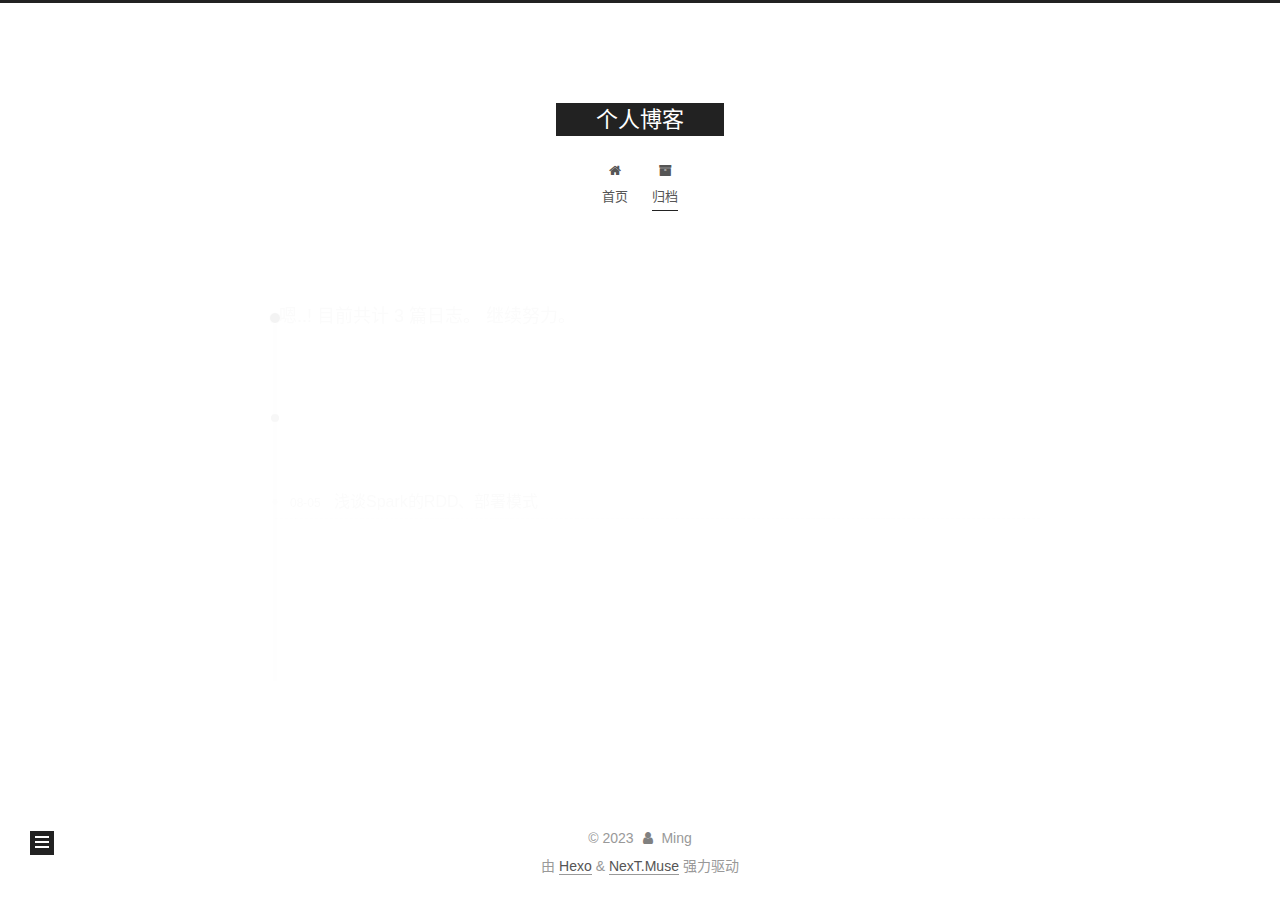
<file: archives/index.html>
<!DOCTYPE html>
<html lang="zh-CN">
<head>
  <meta charset="UTF-8">
<meta name="viewport" content="width=device-width, initial-scale=1, maximum-scale=2">
<meta name="theme-color" content="#222">
<meta name="generator" content="Hexo 6.3.0">
  <link rel="apple-touch-icon" sizes="180x180" href="/images/apple-touch-icon-next.png">
  <link rel="icon" type="image/png" sizes="32x32" href="/images/favicon-32x32-next.png">
  <link rel="icon" type="image/png" sizes="16x16" href="/images/favicon-16x16-next.png">
  <link rel="mask-icon" href="/images/logo.svg" color="#222">

<link rel="stylesheet" href="/css/main.css">


<link rel="stylesheet" href="/lib/font-awesome/css/font-awesome.min.css">

<script id="hexo-configurations">
    var NexT = window.NexT || {};
    var CONFIG = {"hostname":"example.com","root":"/","scheme":"Muse","version":"7.8.0","exturl":false,"sidebar":{"position":"left","display":"post","padding":18,"offset":12,"onmobile":false},"copycode":{"enable":false,"show_result":false,"style":null},"back2top":{"enable":true,"sidebar":false,"scrollpercent":false},"bookmark":{"enable":false,"color":"#222","save":"auto"},"fancybox":false,"mediumzoom":false,"lazyload":false,"pangu":false,"comments":{"style":"tabs","active":null,"storage":true,"lazyload":false,"nav":null},"algolia":{"hits":{"per_page":10},"labels":{"input_placeholder":"Search for Posts","hits_empty":"We didn't find any results for the search: ${query}","hits_stats":"${hits} results found in ${time} ms"}},"localsearch":{"enable":false,"trigger":"auto","top_n_per_article":1,"unescape":false,"preload":false},"motion":{"enable":true,"async":false,"transition":{"post_block":"fadeIn","post_header":"slideDownIn","post_body":"slideDownIn","coll_header":"slideLeftIn","sidebar":"slideUpIn"}}};
  </script>

  <meta name="description" content="记录｜学习｜静心">
<meta property="og:type" content="website">
<meta property="og:title" content="个人博客">
<meta property="og:url" content="http://example.com/archives/index.html">
<meta property="og:site_name" content="个人博客">
<meta property="og:description" content="记录｜学习｜静心">
<meta property="og:locale" content="zh_CN">
<meta property="article:author" content="Ming">
<meta name="twitter:card" content="summary">

<link rel="canonical" href="http://example.com/archives/">


<script id="page-configurations">
  // https://hexo.io/docs/variables.html
  CONFIG.page = {
    sidebar: "",
    isHome : false,
    isPost : false,
    lang   : 'zh-CN'
  };
</script>

  <title>归档 | 个人博客</title>
  






  <noscript>
  <style>
  .use-motion .brand,
  .use-motion .menu-item,
  .sidebar-inner,
  .use-motion .post-block,
  .use-motion .pagination,
  .use-motion .comments,
  .use-motion .post-header,
  .use-motion .post-body,
  .use-motion .collection-header { opacity: initial; }

  .use-motion .site-title,
  .use-motion .site-subtitle {
    opacity: initial;
    top: initial;
  }

  .use-motion .logo-line-before i { left: initial; }
  .use-motion .logo-line-after i { right: initial; }
  </style>
</noscript>

</head>

<body itemscope itemtype="http://schema.org/WebPage">
  <div class="container use-motion">
    <div class="headband"></div>

    <header class="header" itemscope itemtype="http://schema.org/WPHeader">
      <div class="header-inner"><div class="site-brand-container">
  <div class="site-nav-toggle">
    <div class="toggle" aria-label="切换导航栏">
      <span class="toggle-line toggle-line-first"></span>
      <span class="toggle-line toggle-line-middle"></span>
      <span class="toggle-line toggle-line-last"></span>
    </div>
  </div>

  <div class="site-meta">

    <a href="/" class="brand" rel="start">
      <span class="logo-line-before"><i></i></span>
      <h1 class="site-title">个人博客</h1>
      <span class="logo-line-after"><i></i></span>
    </a>
  </div>

  <div class="site-nav-right">
    <div class="toggle popup-trigger">
    </div>
  </div>
</div>




<nav class="site-nav">
  <ul id="menu" class="menu">
        <li class="menu-item menu-item-home">

    <a href="/" rel="section"><i class="fa fa-fw fa-home"></i>首页</a>

  </li>
        <li class="menu-item menu-item-archives">

    <a href="/archives/" rel="section"><i class="fa fa-fw fa-archive"></i>归档</a>

  </li>
  </ul>
</nav>




</div>
    </header>

    
  <div class="back-to-top">
    <i class="fa fa-arrow-up"></i>
    <span>0%</span>
  </div>


    <main class="main">
      <div class="main-inner">
        <div class="content-wrap">
          

          <div class="content archive">
            

  
  
  
  <div class="post-block">
    <div class="posts-collapse">
      <div class="collection-title">
        <span class="collection-header">嗯..! 目前共计 3 篇日志。 继续努力。</span>
      </div>

      
    <div class="collection-year">
      <span class="collection-header">2023</span>
    </div>

  <article itemscope itemtype="http://schema.org/Article">
    <header class="post-header">

      <div class="post-meta">
        <time itemprop="dateCreated"
              datetime="2023-08-05T14:44:45+08:00"
              content="2023-08-05">
          08-05
        </time>
      </div>

      <div class="post-title">
          <a class="post-title-link" href="/2023/08/05/plan-week/" itemprop="url">
            <span itemprop="name">浅谈Spark的RDD、部署模式</span>
          </a>
      </div>

    </header>
  </article>

  <article itemscope itemtype="http://schema.org/Article">
    <header class="post-header">

      <div class="post-meta">
        <time itemprop="dateCreated"
              datetime="2023-08-05T13:55:40+08:00"
              content="2023-08-05">
          08-05
        </time>
      </div>

      <div class="post-title">
          <a class="post-title-link" href="/2023/08/05/plan/" itemprop="url">
            <span itemprop="name">数据库回顾</span>
          </a>
      </div>

    </header>
  </article>

  <article itemscope itemtype="http://schema.org/Article">
    <header class="post-header">

      <div class="post-meta">
        <time itemprop="dateCreated"
              datetime="2023-08-05T13:29:13+08:00"
              content="2023-08-05">
          08-05
        </time>
      </div>

      <div class="post-title">
          <a class="post-title-link" href="/2023/08/05/hello-world/" itemprop="url">
            <span itemprop="name">Hello World</span>
          </a>
      </div>

    </header>
  </article>


    </div>
  </div>
  
  
  

  



          </div>
          

<script>
  window.addEventListener('tabs:register', () => {
    let { activeClass } = CONFIG.comments;
    if (CONFIG.comments.storage) {
      activeClass = localStorage.getItem('comments_active') || activeClass;
    }
    if (activeClass) {
      let activeTab = document.querySelector(`a[href="#comment-${activeClass}"]`);
      if (activeTab) {
        activeTab.click();
      }
    }
  });
  if (CONFIG.comments.storage) {
    window.addEventListener('tabs:click', event => {
      if (!event.target.matches('.tabs-comment .tab-content .tab-pane')) return;
      let commentClass = event.target.classList[1];
      localStorage.setItem('comments_active', commentClass);
    });
  }
</script>

        </div>
          
  
  <div class="toggle sidebar-toggle">
    <span class="toggle-line toggle-line-first"></span>
    <span class="toggle-line toggle-line-middle"></span>
    <span class="toggle-line toggle-line-last"></span>
  </div>

  <aside class="sidebar">
    <div class="sidebar-inner">

      <ul class="sidebar-nav motion-element">
        <li class="sidebar-nav-toc">
          文章目录
        </li>
        <li class="sidebar-nav-overview">
          站点概览
        </li>
      </ul>

      <!--noindex-->
      <div class="post-toc-wrap sidebar-panel">
      </div>
      <!--/noindex-->

      <div class="site-overview-wrap sidebar-panel">
        <div class="site-author motion-element" itemprop="author" itemscope itemtype="http://schema.org/Person">
  <p class="site-author-name" itemprop="name">Ming</p>
  <div class="site-description" itemprop="description">记录｜学习｜静心</div>
</div>
<div class="site-state-wrap motion-element">
  <nav class="site-state">
      <div class="site-state-item site-state-posts">
          <a href="/archives/">
        
          <span class="site-state-item-count">3</span>
          <span class="site-state-item-name">日志</span>
        </a>
      </div>
      <div class="site-state-item site-state-tags">
        <span class="site-state-item-count">1</span>
        <span class="site-state-item-name">标签</span>
      </div>
  </nav>
</div>



      </div>

    </div>
  </aside>
  <div id="sidebar-dimmer"></div>


      </div>
    </main>

    <footer class="footer">
      <div class="footer-inner">
        

        

<div class="copyright">
  
  &copy; 
  <span itemprop="copyrightYear">2023</span>
  <span class="with-love">
    <i class="fa fa-user"></i>
  </span>
  <span class="author" itemprop="copyrightHolder">Ming</span>
</div>
  <div class="powered-by">由 <a href="https://hexo.io/" class="theme-link" rel="noopener" target="_blank">Hexo</a> & <a href="https://muse.theme-next.org/" class="theme-link" rel="noopener" target="_blank">NexT.Muse</a> 强力驱动
  </div>

        








      </div>
    </footer>
  </div>

  
  <script src="/lib/anime.min.js"></script>
  <script src="/lib/velocity/velocity.min.js"></script>
  <script src="/lib/velocity/velocity.ui.min.js"></script>

<script src="/js/utils.js"></script>

<script src="/js/motion.js"></script>


<script src="/js/schemes/muse.js"></script>


<script src="/js/next-boot.js"></script>




  















  

  

</body>
</html>
</file>
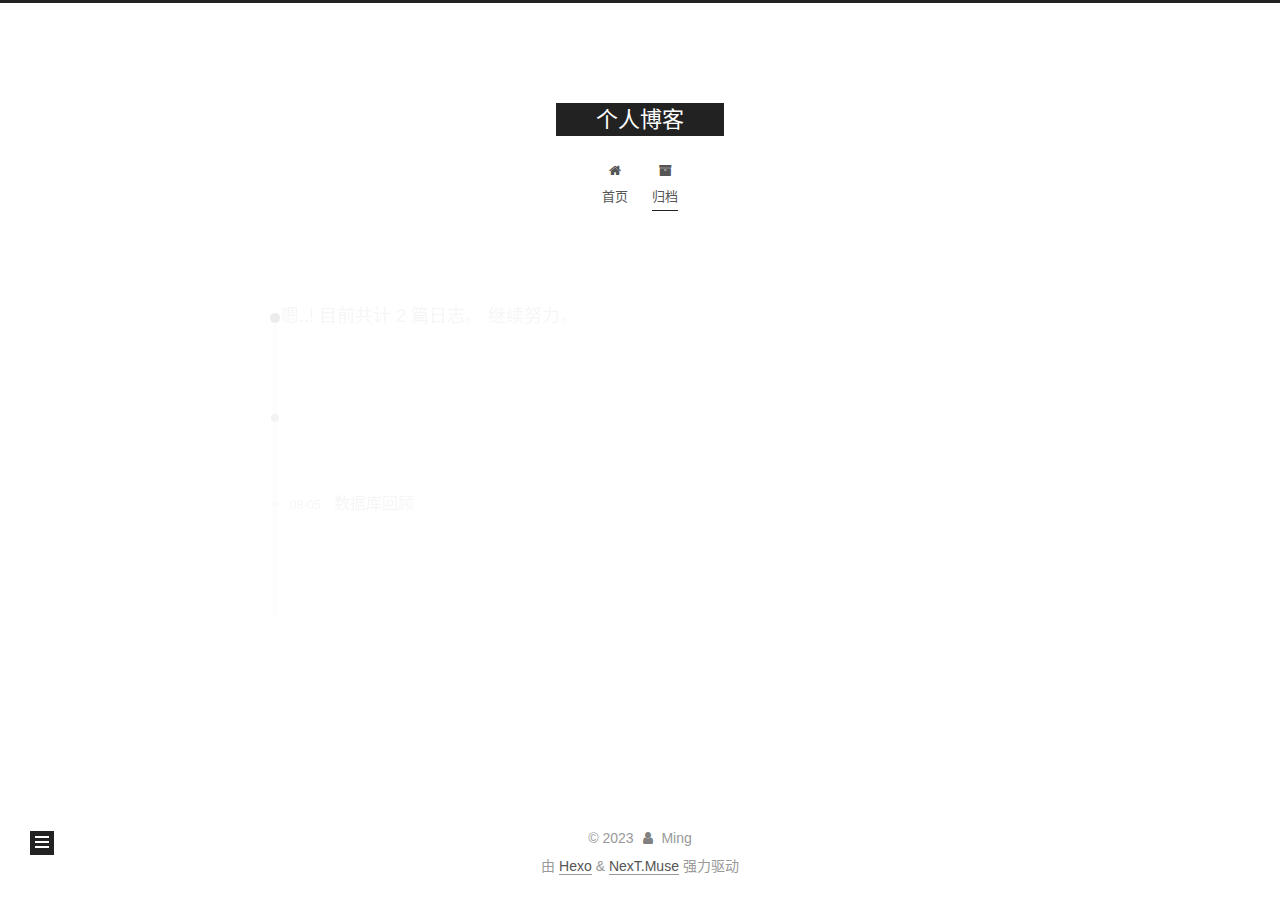
<file: archives/2023/index.html>
<!DOCTYPE html>
<html lang="zh-CN">
<head>
  <meta charset="UTF-8">
<meta name="viewport" content="width=device-width, initial-scale=1, maximum-scale=2">
<meta name="theme-color" content="#222">
<meta name="generator" content="Hexo 6.3.0">
  <link rel="apple-touch-icon" sizes="180x180" href="/images/apple-touch-icon-next.png">
  <link rel="icon" type="image/png" sizes="32x32" href="/images/favicon-32x32-next.png">
  <link rel="icon" type="image/png" sizes="16x16" href="/images/favicon-16x16-next.png">
  <link rel="mask-icon" href="/images/logo.svg" color="#222">

<link rel="stylesheet" href="/css/main.css">


<link rel="stylesheet" href="/lib/font-awesome/css/font-awesome.min.css">

<script id="hexo-configurations">
    var NexT = window.NexT || {};
    var CONFIG = {"hostname":"example.com","root":"/","scheme":"Muse","version":"7.8.0","exturl":false,"sidebar":{"position":"left","display":"post","padding":18,"offset":12,"onmobile":false},"copycode":{"enable":false,"show_result":false,"style":null},"back2top":{"enable":true,"sidebar":false,"scrollpercent":false},"bookmark":{"enable":false,"color":"#222","save":"auto"},"fancybox":false,"mediumzoom":false,"lazyload":false,"pangu":false,"comments":{"style":"tabs","active":null,"storage":true,"lazyload":false,"nav":null},"algolia":{"hits":{"per_page":10},"labels":{"input_placeholder":"Search for Posts","hits_empty":"We didn't find any results for the search: ${query}","hits_stats":"${hits} results found in ${time} ms"}},"localsearch":{"enable":false,"trigger":"auto","top_n_per_article":1,"unescape":false,"preload":false},"motion":{"enable":true,"async":false,"transition":{"post_block":"fadeIn","post_header":"slideDownIn","post_body":"slideDownIn","coll_header":"slideLeftIn","sidebar":"slideUpIn"}}};
  </script>

  <meta name="description" content="记录｜学习｜静心">
<meta property="og:type" content="website">
<meta property="og:title" content="个人博客">
<meta property="og:url" content="http://example.com/archives/2023/index.html">
<meta property="og:site_name" content="个人博客">
<meta property="og:description" content="记录｜学习｜静心">
<meta property="og:locale" content="zh_CN">
<meta property="article:author" content="Ming">
<meta name="twitter:card" content="summary">

<link rel="canonical" href="http://example.com/archives/2023/">


<script id="page-configurations">
  // https://hexo.io/docs/variables.html
  CONFIG.page = {
    sidebar: "",
    isHome : false,
    isPost : false,
    lang   : 'zh-CN'
  };
</script>

  <title>归档 | 个人博客</title>
  






  <noscript>
  <style>
  .use-motion .brand,
  .use-motion .menu-item,
  .sidebar-inner,
  .use-motion .post-block,
  .use-motion .pagination,
  .use-motion .comments,
  .use-motion .post-header,
  .use-motion .post-body,
  .use-motion .collection-header { opacity: initial; }

  .use-motion .site-title,
  .use-motion .site-subtitle {
    opacity: initial;
    top: initial;
  }

  .use-motion .logo-line-before i { left: initial; }
  .use-motion .logo-line-after i { right: initial; }
  </style>
</noscript>

</head>

<body itemscope itemtype="http://schema.org/WebPage">
  <div class="container use-motion">
    <div class="headband"></div>

    <header class="header" itemscope itemtype="http://schema.org/WPHeader">
      <div class="header-inner"><div class="site-brand-container">
  <div class="site-nav-toggle">
    <div class="toggle" aria-label="切换导航栏">
      <span class="toggle-line toggle-line-first"></span>
      <span class="toggle-line toggle-line-middle"></span>
      <span class="toggle-line toggle-line-last"></span>
    </div>
  </div>

  <div class="site-meta">

    <a href="/" class="brand" rel="start">
      <span class="logo-line-before"><i></i></span>
      <h1 class="site-title">个人博客</h1>
      <span class="logo-line-after"><i></i></span>
    </a>
  </div>

  <div class="site-nav-right">
    <div class="toggle popup-trigger">
    </div>
  </div>
</div>




<nav class="site-nav">
  <ul id="menu" class="menu">
        <li class="menu-item menu-item-home">

    <a href="/" rel="section"><i class="fa fa-fw fa-home"></i>首页</a>

  </li>
        <li class="menu-item menu-item-archives">

    <a href="/archives/" rel="section"><i class="fa fa-fw fa-archive"></i>归档</a>

  </li>
  </ul>
</nav>




</div>
    </header>

    
  <div class="back-to-top">
    <i class="fa fa-arrow-up"></i>
    <span>0%</span>
  </div>


    <main class="main">
      <div class="main-inner">
        <div class="content-wrap">
          

          <div class="content archive">
            

  
  
  
  <div class="post-block">
    <div class="posts-collapse">
      <div class="collection-title">
        <span class="collection-header">嗯..! 目前共计 2 篇日志。 继续努力。</span>
      </div>

      
    <div class="collection-year">
      <span class="collection-header">2023</span>
    </div>

  <article itemscope itemtype="http://schema.org/Article">
    <header class="post-header">

      <div class="post-meta">
        <time itemprop="dateCreated"
              datetime="2023-08-05T13:55:40+08:00"
              content="2023-08-05">
          08-05
        </time>
      </div>

      <div class="post-title">
          <a class="post-title-link" href="/2023/08/05/plan/" itemprop="url">
            <span itemprop="name">数据库回顾</span>
          </a>
      </div>

    </header>
  </article>

  <article itemscope itemtype="http://schema.org/Article">
    <header class="post-header">

      <div class="post-meta">
        <time itemprop="dateCreated"
              datetime="2023-08-05T13:29:13+08:00"
              content="2023-08-05">
          08-05
        </time>
      </div>

      <div class="post-title">
          <a class="post-title-link" href="/2023/08/05/hello-world/" itemprop="url">
            <span itemprop="name">Hello World</span>
          </a>
      </div>

    </header>
  </article>


    </div>
  </div>
  
  
  

  



          </div>
          

<script>
  window.addEventListener('tabs:register', () => {
    let { activeClass } = CONFIG.comments;
    if (CONFIG.comments.storage) {
      activeClass = localStorage.getItem('comments_active') || activeClass;
    }
    if (activeClass) {
      let activeTab = document.querySelector(`a[href="#comment-${activeClass}"]`);
      if (activeTab) {
        activeTab.click();
      }
    }
  });
  if (CONFIG.comments.storage) {
    window.addEventListener('tabs:click', event => {
      if (!event.target.matches('.tabs-comment .tab-content .tab-pane')) return;
      let commentClass = event.target.classList[1];
      localStorage.setItem('comments_active', commentClass);
    });
  }
</script>

        </div>
          
  
  <div class="toggle sidebar-toggle">
    <span class="toggle-line toggle-line-first"></span>
    <span class="toggle-line toggle-line-middle"></span>
    <span class="toggle-line toggle-line-last"></span>
  </div>

  <aside class="sidebar">
    <div class="sidebar-inner">

      <ul class="sidebar-nav motion-element">
        <li class="sidebar-nav-toc">
          文章目录
        </li>
        <li class="sidebar-nav-overview">
          站点概览
        </li>
      </ul>

      <!--noindex-->
      <div class="post-toc-wrap sidebar-panel">
      </div>
      <!--/noindex-->

      <div class="site-overview-wrap sidebar-panel">
        <div class="site-author motion-element" itemprop="author" itemscope itemtype="http://schema.org/Person">
  <p class="site-author-name" itemprop="name">Ming</p>
  <div class="site-description" itemprop="description">记录｜学习｜静心</div>
</div>
<div class="site-state-wrap motion-element">
  <nav class="site-state">
      <div class="site-state-item site-state-posts">
          <a href="/archives/">
        
          <span class="site-state-item-count">2</span>
          <span class="site-state-item-name">日志</span>
        </a>
      </div>
  </nav>
</div>



      </div>

    </div>
  </aside>
  <div id="sidebar-dimmer"></div>


      </div>
    </main>

    <footer class="footer">
      <div class="footer-inner">
        

        

<div class="copyright">
  
  &copy; 
  <span itemprop="copyrightYear">2023</span>
  <span class="with-love">
    <i class="fa fa-user"></i>
  </span>
  <span class="author" itemprop="copyrightHolder">Ming</span>
</div>
  <div class="powered-by">由 <a href="https://hexo.io/" class="theme-link" rel="noopener" target="_blank">Hexo</a> & <a href="https://muse.theme-next.org/" class="theme-link" rel="noopener" target="_blank">NexT.Muse</a> 强力驱动
  </div>

        








      </div>
    </footer>
  </div>

  
  <script src="/lib/anime.min.js"></script>
  <script src="/lib/velocity/velocity.min.js"></script>
  <script src="/lib/velocity/velocity.ui.min.js"></script>

<script src="/js/utils.js"></script>

<script src="/js/motion.js"></script>


<script src="/js/schemes/muse.js"></script>


<script src="/js/next-boot.js"></script>




  















  

  

</body>
</html>
</file>
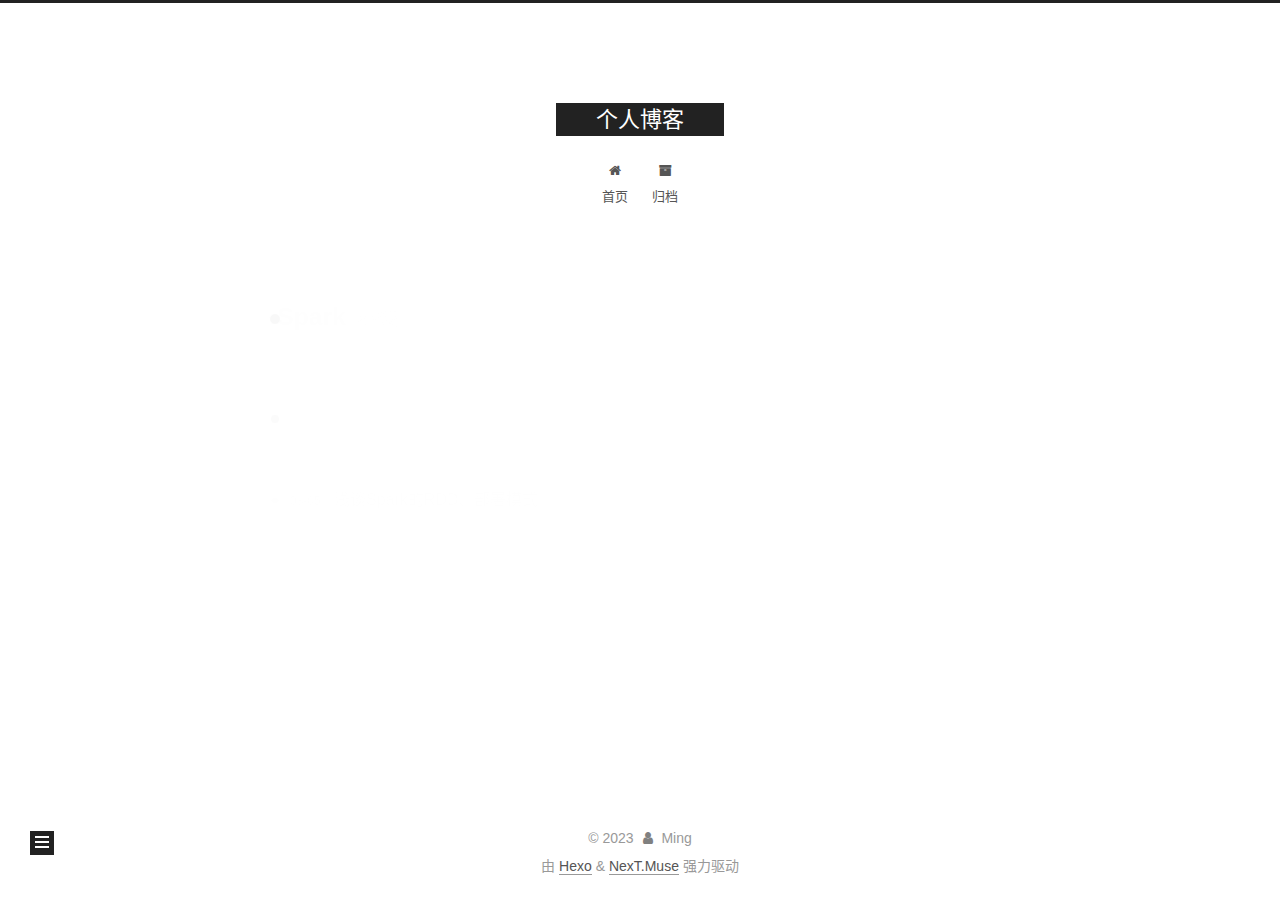
<file: tags/Spark/index.html>
<!DOCTYPE html>
<html lang="zh-CN">
<head>
  <meta charset="UTF-8">
<meta name="viewport" content="width=device-width, initial-scale=1, maximum-scale=2">
<meta name="theme-color" content="#222">
<meta name="generator" content="Hexo 6.3.0">
  <link rel="apple-touch-icon" sizes="180x180" href="/images/apple-touch-icon-next.png">
  <link rel="icon" type="image/png" sizes="32x32" href="/images/favicon-32x32-next.png">
  <link rel="icon" type="image/png" sizes="16x16" href="/images/favicon-16x16-next.png">
  <link rel="mask-icon" href="/images/logo.svg" color="#222">

<link rel="stylesheet" href="/css/main.css">


<link rel="stylesheet" href="/lib/font-awesome/css/font-awesome.min.css">

<script id="hexo-configurations">
    var NexT = window.NexT || {};
    var CONFIG = {"hostname":"example.com","root":"/","scheme":"Muse","version":"7.8.0","exturl":false,"sidebar":{"position":"left","display":"post","padding":18,"offset":12,"onmobile":false},"copycode":{"enable":false,"show_result":false,"style":null},"back2top":{"enable":true,"sidebar":false,"scrollpercent":false},"bookmark":{"enable":false,"color":"#222","save":"auto"},"fancybox":false,"mediumzoom":false,"lazyload":false,"pangu":false,"comments":{"style":"tabs","active":null,"storage":true,"lazyload":false,"nav":null},"algolia":{"hits":{"per_page":10},"labels":{"input_placeholder":"Search for Posts","hits_empty":"We didn't find any results for the search: ${query}","hits_stats":"${hits} results found in ${time} ms"}},"localsearch":{"enable":false,"trigger":"auto","top_n_per_article":1,"unescape":false,"preload":false},"motion":{"enable":true,"async":false,"transition":{"post_block":"fadeIn","post_header":"slideDownIn","post_body":"slideDownIn","coll_header":"slideLeftIn","sidebar":"slideUpIn"}}};
  </script>

  <meta name="description" content="记录｜学习｜静心">
<meta property="og:type" content="website">
<meta property="og:title" content="个人博客">
<meta property="og:url" content="http://example.com/tags/Spark/index.html">
<meta property="og:site_name" content="个人博客">
<meta property="og:description" content="记录｜学习｜静心">
<meta property="og:locale" content="zh_CN">
<meta property="article:author" content="Ming">
<meta name="twitter:card" content="summary">

<link rel="canonical" href="http://example.com/tags/Spark/">


<script id="page-configurations">
  // https://hexo.io/docs/variables.html
  CONFIG.page = {
    sidebar: "",
    isHome : false,
    isPost : false,
    lang   : 'zh-CN'
  };
</script>

  <title>标签: Spark | 个人博客</title>
  






  <noscript>
  <style>
  .use-motion .brand,
  .use-motion .menu-item,
  .sidebar-inner,
  .use-motion .post-block,
  .use-motion .pagination,
  .use-motion .comments,
  .use-motion .post-header,
  .use-motion .post-body,
  .use-motion .collection-header { opacity: initial; }

  .use-motion .site-title,
  .use-motion .site-subtitle {
    opacity: initial;
    top: initial;
  }

  .use-motion .logo-line-before i { left: initial; }
  .use-motion .logo-line-after i { right: initial; }
  </style>
</noscript>

</head>

<body itemscope itemtype="http://schema.org/WebPage">
  <div class="container use-motion">
    <div class="headband"></div>

    <header class="header" itemscope itemtype="http://schema.org/WPHeader">
      <div class="header-inner"><div class="site-brand-container">
  <div class="site-nav-toggle">
    <div class="toggle" aria-label="切换导航栏">
      <span class="toggle-line toggle-line-first"></span>
      <span class="toggle-line toggle-line-middle"></span>
      <span class="toggle-line toggle-line-last"></span>
    </div>
  </div>

  <div class="site-meta">

    <a href="/" class="brand" rel="start">
      <span class="logo-line-before"><i></i></span>
      <h1 class="site-title">个人博客</h1>
      <span class="logo-line-after"><i></i></span>
    </a>
  </div>

  <div class="site-nav-right">
    <div class="toggle popup-trigger">
    </div>
  </div>
</div>




<nav class="site-nav">
  <ul id="menu" class="menu">
        <li class="menu-item menu-item-home">

    <a href="/" rel="section"><i class="fa fa-fw fa-home"></i>首页</a>

  </li>
        <li class="menu-item menu-item-archives">

    <a href="/archives/" rel="section"><i class="fa fa-fw fa-archive"></i>归档</a>

  </li>
  </ul>
</nav>




</div>
    </header>

    
  <div class="back-to-top">
    <i class="fa fa-arrow-up"></i>
    <span>0%</span>
  </div>


    <main class="main">
      <div class="main-inner">
        <div class="content-wrap">
          

          <div class="content tag">
            

  
  
  
  <div class="post-block">
    <div class="posts-collapse">
      <div class="collection-title">
        <h2 class="collection-header">Spark
          <small>标签</small>
        </h2>
      </div>

      
    <div class="collection-year">
      <span class="collection-header">2023</span>
    </div>

  <article itemscope itemtype="http://schema.org/Article">
    <header class="post-header">

      <div class="post-meta">
        <time itemprop="dateCreated"
              datetime="2023-08-05T14:44:45+08:00"
              content="2023-08-05">
          08-05
        </time>
      </div>

      <div class="post-title">
          <a class="post-title-link" href="/2023/08/05/plan-week/" itemprop="url">
            <span itemprop="name">浅谈Spark的RDD、部署模式</span>
          </a>
      </div>

    </header>
  </article>

    </div>
  </div>
  
  
  

  



          </div>
          

<script>
  window.addEventListener('tabs:register', () => {
    let { activeClass } = CONFIG.comments;
    if (CONFIG.comments.storage) {
      activeClass = localStorage.getItem('comments_active') || activeClass;
    }
    if (activeClass) {
      let activeTab = document.querySelector(`a[href="#comment-${activeClass}"]`);
      if (activeTab) {
        activeTab.click();
      }
    }
  });
  if (CONFIG.comments.storage) {
    window.addEventListener('tabs:click', event => {
      if (!event.target.matches('.tabs-comment .tab-content .tab-pane')) return;
      let commentClass = event.target.classList[1];
      localStorage.setItem('comments_active', commentClass);
    });
  }
</script>

        </div>
          
  
  <div class="toggle sidebar-toggle">
    <span class="toggle-line toggle-line-first"></span>
    <span class="toggle-line toggle-line-middle"></span>
    <span class="toggle-line toggle-line-last"></span>
  </div>

  <aside class="sidebar">
    <div class="sidebar-inner">

      <ul class="sidebar-nav motion-element">
        <li class="sidebar-nav-toc">
          文章目录
        </li>
        <li class="sidebar-nav-overview">
          站点概览
        </li>
      </ul>

      <!--noindex-->
      <div class="post-toc-wrap sidebar-panel">
      </div>
      <!--/noindex-->

      <div class="site-overview-wrap sidebar-panel">
        <div class="site-author motion-element" itemprop="author" itemscope itemtype="http://schema.org/Person">
  <p class="site-author-name" itemprop="name">Ming</p>
  <div class="site-description" itemprop="description">记录｜学习｜静心</div>
</div>
<div class="site-state-wrap motion-element">
  <nav class="site-state">
      <div class="site-state-item site-state-posts">
          <a href="/archives/">
        
          <span class="site-state-item-count">3</span>
          <span class="site-state-item-name">日志</span>
        </a>
      </div>
      <div class="site-state-item site-state-tags">
        <span class="site-state-item-count">1</span>
        <span class="site-state-item-name">标签</span>
      </div>
  </nav>
</div>



      </div>

    </div>
  </aside>
  <div id="sidebar-dimmer"></div>


      </div>
    </main>

    <footer class="footer">
      <div class="footer-inner">
        

        

<div class="copyright">
  
  &copy; 
  <span itemprop="copyrightYear">2023</span>
  <span class="with-love">
    <i class="fa fa-user"></i>
  </span>
  <span class="author" itemprop="copyrightHolder">Ming</span>
</div>
  <div class="powered-by">由 <a href="https://hexo.io/" class="theme-link" rel="noopener" target="_blank">Hexo</a> & <a href="https://muse.theme-next.org/" class="theme-link" rel="noopener" target="_blank">NexT.Muse</a> 强力驱动
  </div>

        








      </div>
    </footer>
  </div>

  
  <script src="/lib/anime.min.js"></script>
  <script src="/lib/velocity/velocity.min.js"></script>
  <script src="/lib/velocity/velocity.ui.min.js"></script>

<script src="/js/utils.js"></script>

<script src="/js/motion.js"></script>


<script src="/js/schemes/muse.js"></script>


<script src="/js/next-boot.js"></script>




  















  

  

</body>
</html>
</file>
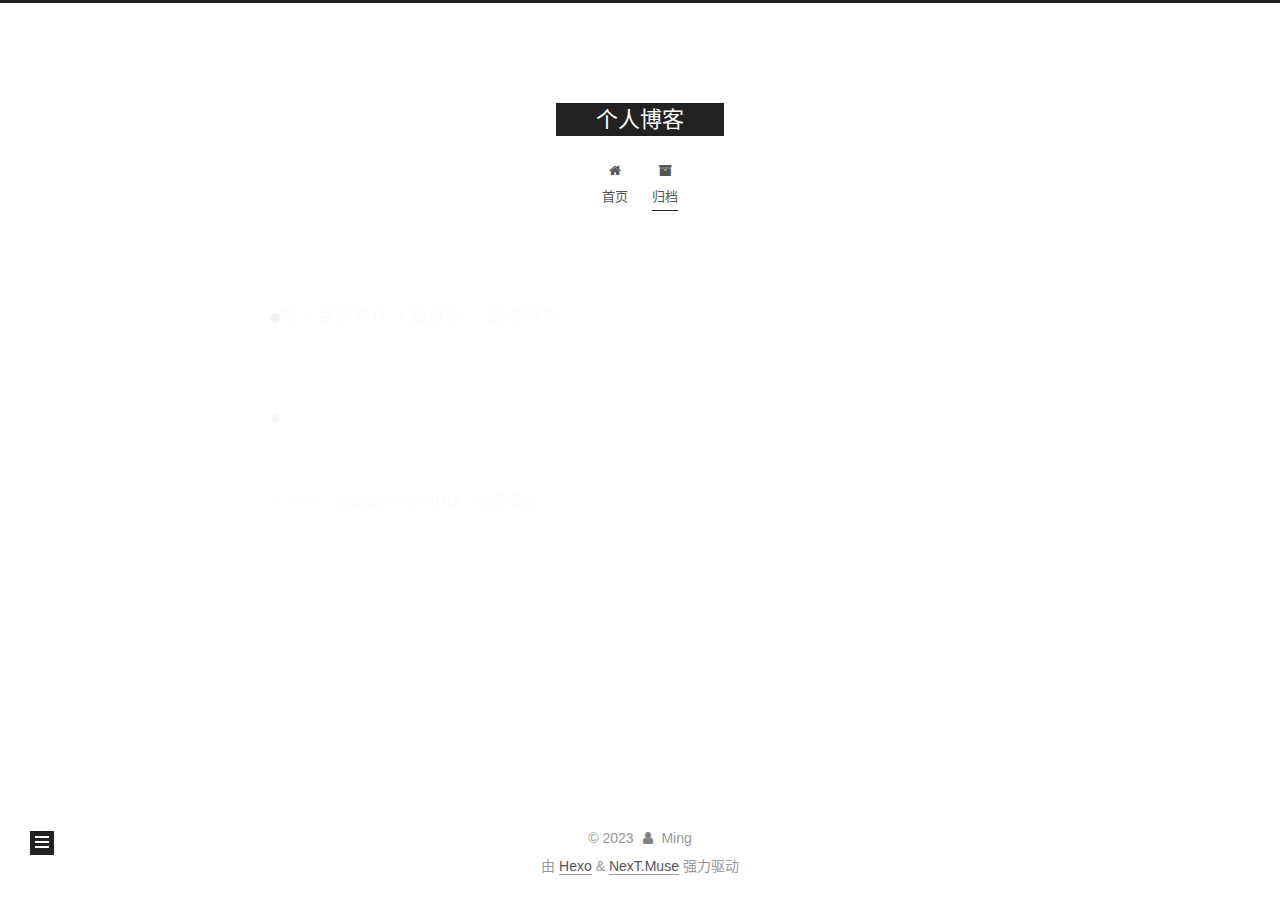
<file: archives/2023/08/index.html>
<!DOCTYPE html>
<html lang="zh-CN">
<head>
  <meta charset="UTF-8">
<meta name="viewport" content="width=device-width, initial-scale=1, maximum-scale=2">
<meta name="theme-color" content="#222">
<meta name="generator" content="Hexo 6.3.0">
  <link rel="apple-touch-icon" sizes="180x180" href="/images/apple-touch-icon-next.png">
  <link rel="icon" type="image/png" sizes="32x32" href="/images/favicon-32x32-next.png">
  <link rel="icon" type="image/png" sizes="16x16" href="/images/favicon-16x16-next.png">
  <link rel="mask-icon" href="/images/logo.svg" color="#222">

<link rel="stylesheet" href="/css/main.css">


<link rel="stylesheet" href="/lib/font-awesome/css/font-awesome.min.css">

<script id="hexo-configurations">
    var NexT = window.NexT || {};
    var CONFIG = {"hostname":"example.com","root":"/","scheme":"Muse","version":"7.8.0","exturl":false,"sidebar":{"position":"left","display":"post","padding":18,"offset":12,"onmobile":false},"copycode":{"enable":false,"show_result":false,"style":null},"back2top":{"enable":true,"sidebar":false,"scrollpercent":false},"bookmark":{"enable":false,"color":"#222","save":"auto"},"fancybox":false,"mediumzoom":false,"lazyload":false,"pangu":false,"comments":{"style":"tabs","active":null,"storage":true,"lazyload":false,"nav":null},"algolia":{"hits":{"per_page":10},"labels":{"input_placeholder":"Search for Posts","hits_empty":"We didn't find any results for the search: ${query}","hits_stats":"${hits} results found in ${time} ms"}},"localsearch":{"enable":false,"trigger":"auto","top_n_per_article":1,"unescape":false,"preload":false},"motion":{"enable":true,"async":false,"transition":{"post_block":"fadeIn","post_header":"slideDownIn","post_body":"slideDownIn","coll_header":"slideLeftIn","sidebar":"slideUpIn"}}};
  </script>

  <meta name="description" content="记录｜学习｜静心">
<meta property="og:type" content="website">
<meta property="og:title" content="个人博客">
<meta property="og:url" content="http://example.com/archives/2023/08/index.html">
<meta property="og:site_name" content="个人博客">
<meta property="og:description" content="记录｜学习｜静心">
<meta property="og:locale" content="zh_CN">
<meta property="article:author" content="Ming">
<meta name="twitter:card" content="summary">

<link rel="canonical" href="http://example.com/archives/2023/08/">


<script id="page-configurations">
  // https://hexo.io/docs/variables.html
  CONFIG.page = {
    sidebar: "",
    isHome : false,
    isPost : false,
    lang   : 'zh-CN'
  };
</script>

  <title>归档 | 个人博客</title>
  






  <noscript>
  <style>
  .use-motion .brand,
  .use-motion .menu-item,
  .sidebar-inner,
  .use-motion .post-block,
  .use-motion .pagination,
  .use-motion .comments,
  .use-motion .post-header,
  .use-motion .post-body,
  .use-motion .collection-header { opacity: initial; }

  .use-motion .site-title,
  .use-motion .site-subtitle {
    opacity: initial;
    top: initial;
  }

  .use-motion .logo-line-before i { left: initial; }
  .use-motion .logo-line-after i { right: initial; }
  </style>
</noscript>

</head>

<body itemscope itemtype="http://schema.org/WebPage">
  <div class="container use-motion">
    <div class="headband"></div>

    <header class="header" itemscope itemtype="http://schema.org/WPHeader">
      <div class="header-inner"><div class="site-brand-container">
  <div class="site-nav-toggle">
    <div class="toggle" aria-label="切换导航栏">
      <span class="toggle-line toggle-line-first"></span>
      <span class="toggle-line toggle-line-middle"></span>
      <span class="toggle-line toggle-line-last"></span>
    </div>
  </div>

  <div class="site-meta">

    <a href="/" class="brand" rel="start">
      <span class="logo-line-before"><i></i></span>
      <h1 class="site-title">个人博客</h1>
      <span class="logo-line-after"><i></i></span>
    </a>
  </div>

  <div class="site-nav-right">
    <div class="toggle popup-trigger">
    </div>
  </div>
</div>




<nav class="site-nav">
  <ul id="menu" class="menu">
        <li class="menu-item menu-item-home">

    <a href="/" rel="section"><i class="fa fa-fw fa-home"></i>首页</a>

  </li>
        <li class="menu-item menu-item-archives">

    <a href="/archives/" rel="section"><i class="fa fa-fw fa-archive"></i>归档</a>

  </li>
  </ul>
</nav>




</div>
    </header>

    
  <div class="back-to-top">
    <i class="fa fa-arrow-up"></i>
    <span>0%</span>
  </div>


    <main class="main">
      <div class="main-inner">
        <div class="content-wrap">
          

          <div class="content archive">
            

  
  
  
  <div class="post-block">
    <div class="posts-collapse">
      <div class="collection-title">
        <span class="collection-header">嗯..! 目前共计 3 篇日志。 继续努力。</span>
      </div>

      
    <div class="collection-year">
      <span class="collection-header">2023</span>
    </div>

  <article itemscope itemtype="http://schema.org/Article">
    <header class="post-header">

      <div class="post-meta">
        <time itemprop="dateCreated"
              datetime="2023-08-05T14:44:45+08:00"
              content="2023-08-05">
          08-05
        </time>
      </div>

      <div class="post-title">
          <a class="post-title-link" href="/2023/08/05/plan-week/" itemprop="url">
            <span itemprop="name">浅谈Spark的RDD、部署模式</span>
          </a>
      </div>

    </header>
  </article>

  <article itemscope itemtype="http://schema.org/Article">
    <header class="post-header">

      <div class="post-meta">
        <time itemprop="dateCreated"
              datetime="2023-08-05T13:55:40+08:00"
              content="2023-08-05">
          08-05
        </time>
      </div>

      <div class="post-title">
          <a class="post-title-link" href="/2023/08/05/plan/" itemprop="url">
            <span itemprop="name">数据库回顾</span>
          </a>
      </div>

    </header>
  </article>

  <article itemscope itemtype="http://schema.org/Article">
    <header class="post-header">

      <div class="post-meta">
        <time itemprop="dateCreated"
              datetime="2023-08-05T13:29:13+08:00"
              content="2023-08-05">
          08-05
        </time>
      </div>

      <div class="post-title">
          <a class="post-title-link" href="/2023/08/05/hello-world/" itemprop="url">
            <span itemprop="name">Hello World</span>
          </a>
      </div>

    </header>
  </article>


    </div>
  </div>
  
  
  

  



          </div>
          

<script>
  window.addEventListener('tabs:register', () => {
    let { activeClass } = CONFIG.comments;
    if (CONFIG.comments.storage) {
      activeClass = localStorage.getItem('comments_active') || activeClass;
    }
    if (activeClass) {
      let activeTab = document.querySelector(`a[href="#comment-${activeClass}"]`);
      if (activeTab) {
        activeTab.click();
      }
    }
  });
  if (CONFIG.comments.storage) {
    window.addEventListener('tabs:click', event => {
      if (!event.target.matches('.tabs-comment .tab-content .tab-pane')) return;
      let commentClass = event.target.classList[1];
      localStorage.setItem('comments_active', commentClass);
    });
  }
</script>

        </div>
          
  
  <div class="toggle sidebar-toggle">
    <span class="toggle-line toggle-line-first"></span>
    <span class="toggle-line toggle-line-middle"></span>
    <span class="toggle-line toggle-line-last"></span>
  </div>

  <aside class="sidebar">
    <div class="sidebar-inner">

      <ul class="sidebar-nav motion-element">
        <li class="sidebar-nav-toc">
          文章目录
        </li>
        <li class="sidebar-nav-overview">
          站点概览
        </li>
      </ul>

      <!--noindex-->
      <div class="post-toc-wrap sidebar-panel">
      </div>
      <!--/noindex-->

      <div class="site-overview-wrap sidebar-panel">
        <div class="site-author motion-element" itemprop="author" itemscope itemtype="http://schema.org/Person">
  <p class="site-author-name" itemprop="name">Ming</p>
  <div class="site-description" itemprop="description">记录｜学习｜静心</div>
</div>
<div class="site-state-wrap motion-element">
  <nav class="site-state">
      <div class="site-state-item site-state-posts">
          <a href="/archives/">
        
          <span class="site-state-item-count">3</span>
          <span class="site-state-item-name">日志</span>
        </a>
      </div>
      <div class="site-state-item site-state-tags">
        <span class="site-state-item-count">1</span>
        <span class="site-state-item-name">标签</span>
      </div>
  </nav>
</div>



      </div>

    </div>
  </aside>
  <div id="sidebar-dimmer"></div>


      </div>
    </main>

    <footer class="footer">
      <div class="footer-inner">
        

        

<div class="copyright">
  
  &copy; 
  <span itemprop="copyrightYear">2023</span>
  <span class="with-love">
    <i class="fa fa-user"></i>
  </span>
  <span class="author" itemprop="copyrightHolder">Ming</span>
</div>
  <div class="powered-by">由 <a href="https://hexo.io/" class="theme-link" rel="noopener" target="_blank">Hexo</a> & <a href="https://muse.theme-next.org/" class="theme-link" rel="noopener" target="_blank">NexT.Muse</a> 强力驱动
  </div>

        








      </div>
    </footer>
  </div>

  
  <script src="/lib/anime.min.js"></script>
  <script src="/lib/velocity/velocity.min.js"></script>
  <script src="/lib/velocity/velocity.ui.min.js"></script>

<script src="/js/utils.js"></script>

<script src="/js/motion.js"></script>


<script src="/js/schemes/muse.js"></script>


<script src="/js/next-boot.js"></script>




  















  

  

</body>
</html>
</file>
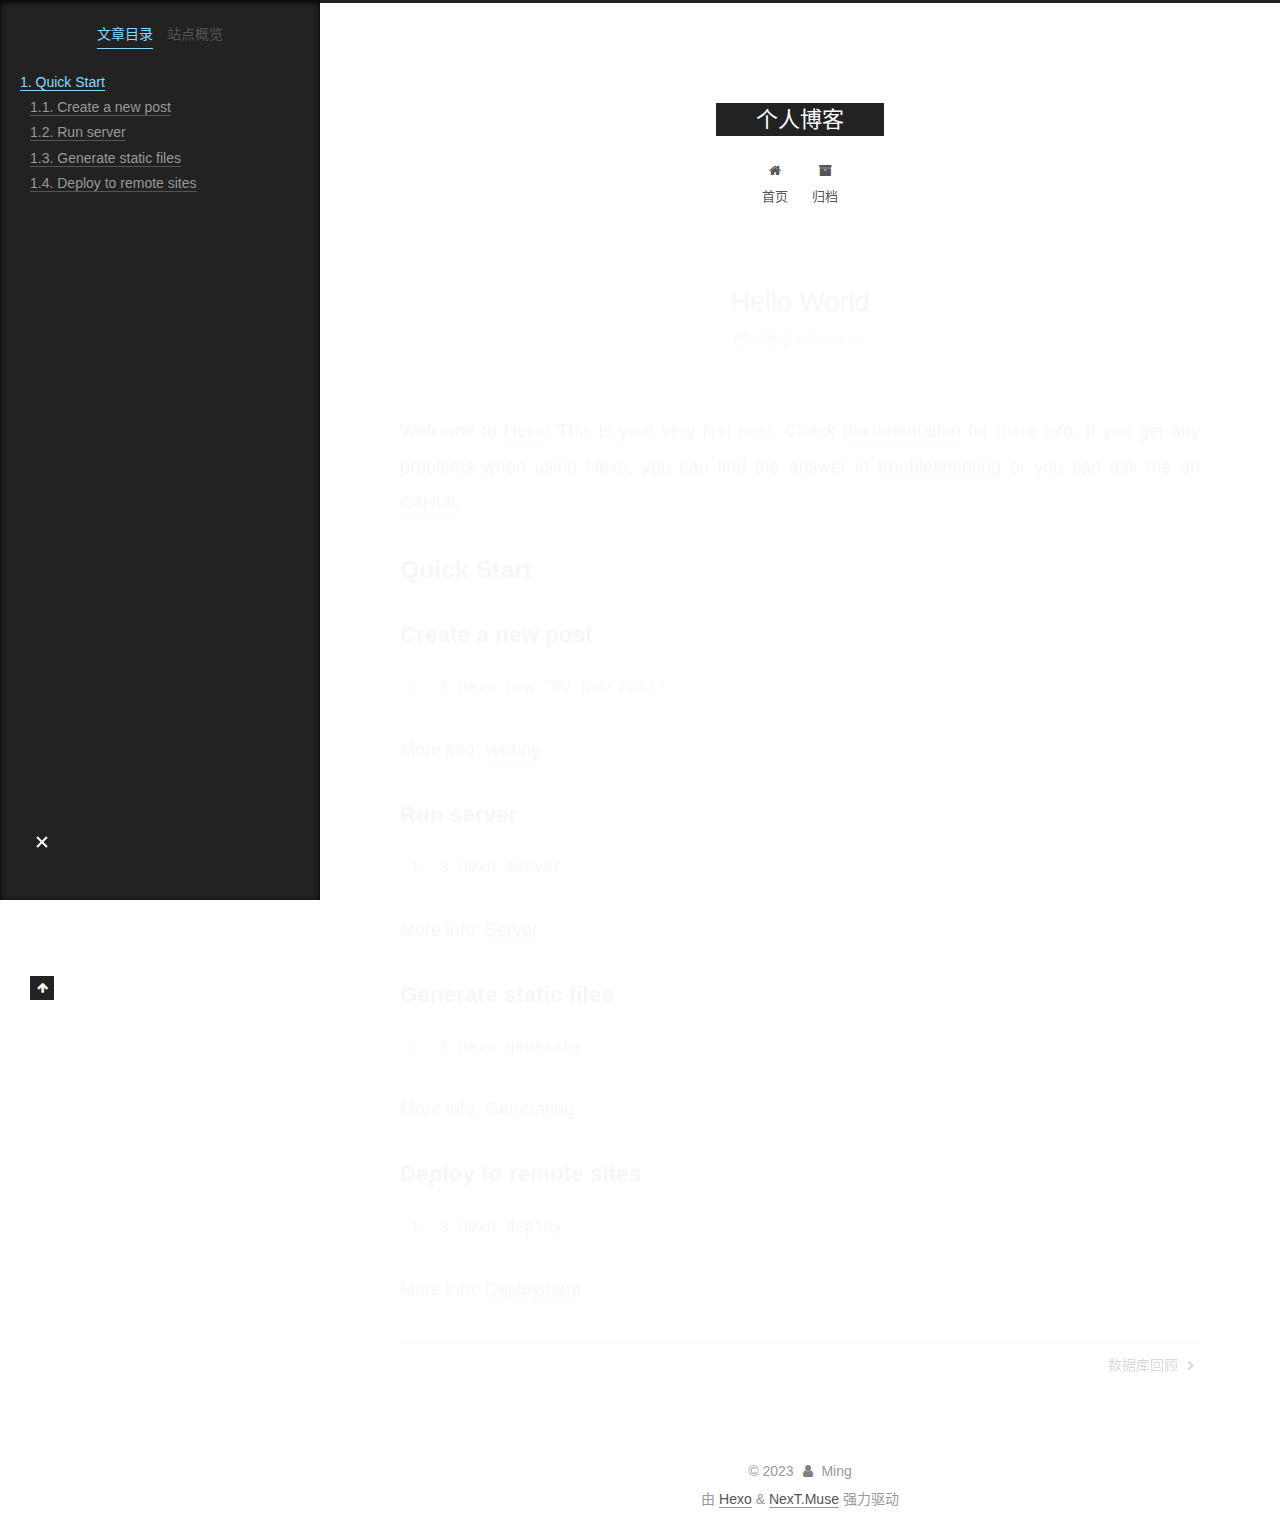
<file: 2023/08/05/hello-world/index.html>
<!DOCTYPE html>
<html lang="zh-CN">
<head>
  <meta charset="UTF-8">
<meta name="viewport" content="width=device-width, initial-scale=1, maximum-scale=2">
<meta name="theme-color" content="#222">
<meta name="generator" content="Hexo 6.3.0">
  <link rel="apple-touch-icon" sizes="180x180" href="/images/apple-touch-icon-next.png">
  <link rel="icon" type="image/png" sizes="32x32" href="/images/favicon-32x32-next.png">
  <link rel="icon" type="image/png" sizes="16x16" href="/images/favicon-16x16-next.png">
  <link rel="mask-icon" href="/images/logo.svg" color="#222">

<link rel="stylesheet" href="/css/main.css">


<link rel="stylesheet" href="/lib/font-awesome/css/font-awesome.min.css">

<script id="hexo-configurations">
    var NexT = window.NexT || {};
    var CONFIG = {"hostname":"example.com","root":"/","scheme":"Muse","version":"7.8.0","exturl":false,"sidebar":{"position":"left","display":"post","padding":18,"offset":12,"onmobile":false},"copycode":{"enable":false,"show_result":false,"style":null},"back2top":{"enable":true,"sidebar":false,"scrollpercent":false},"bookmark":{"enable":false,"color":"#222","save":"auto"},"fancybox":false,"mediumzoom":false,"lazyload":false,"pangu":false,"comments":{"style":"tabs","active":null,"storage":true,"lazyload":false,"nav":null},"algolia":{"hits":{"per_page":10},"labels":{"input_placeholder":"Search for Posts","hits_empty":"We didn't find any results for the search: ${query}","hits_stats":"${hits} results found in ${time} ms"}},"localsearch":{"enable":false,"trigger":"auto","top_n_per_article":1,"unescape":false,"preload":false},"motion":{"enable":true,"async":false,"transition":{"post_block":"fadeIn","post_header":"slideDownIn","post_body":"slideDownIn","coll_header":"slideLeftIn","sidebar":"slideUpIn"}}};
  </script>

  <meta name="description" content="Welcome to Hexo! This is your very first post. Check documentation for more info. If you get any problems when using Hexo, you can find the answer in troubleshooting or you can ask me on GitHub. Quick">
<meta property="og:type" content="article">
<meta property="og:title" content="Hello World">
<meta property="og:url" content="http://example.com/2023/08/05/hello-world/index.html">
<meta property="og:site_name" content="个人博客">
<meta property="og:description" content="Welcome to Hexo! This is your very first post. Check documentation for more info. If you get any problems when using Hexo, you can find the answer in troubleshooting or you can ask me on GitHub. Quick">
<meta property="og:locale" content="zh_CN">
<meta property="article:published_time" content="2023-08-05T05:29:13.781Z">
<meta property="article:modified_time" content="2023-08-05T05:29:13.781Z">
<meta property="article:author" content="Ming">
<meta name="twitter:card" content="summary">

<link rel="canonical" href="http://example.com/2023/08/05/hello-world/">


<script id="page-configurations">
  // https://hexo.io/docs/variables.html
  CONFIG.page = {
    sidebar: "",
    isHome : false,
    isPost : true,
    lang   : 'zh-CN'
  };
</script>

  <title>Hello World | 个人博客</title>
  






  <noscript>
  <style>
  .use-motion .brand,
  .use-motion .menu-item,
  .sidebar-inner,
  .use-motion .post-block,
  .use-motion .pagination,
  .use-motion .comments,
  .use-motion .post-header,
  .use-motion .post-body,
  .use-motion .collection-header { opacity: initial; }

  .use-motion .site-title,
  .use-motion .site-subtitle {
    opacity: initial;
    top: initial;
  }

  .use-motion .logo-line-before i { left: initial; }
  .use-motion .logo-line-after i { right: initial; }
  </style>
</noscript>

</head>

<body itemscope itemtype="http://schema.org/WebPage">
  <div class="container use-motion">
    <div class="headband"></div>

    <header class="header" itemscope itemtype="http://schema.org/WPHeader">
      <div class="header-inner"><div class="site-brand-container">
  <div class="site-nav-toggle">
    <div class="toggle" aria-label="切换导航栏">
      <span class="toggle-line toggle-line-first"></span>
      <span class="toggle-line toggle-line-middle"></span>
      <span class="toggle-line toggle-line-last"></span>
    </div>
  </div>

  <div class="site-meta">

    <a href="/" class="brand" rel="start">
      <span class="logo-line-before"><i></i></span>
      <h1 class="site-title">个人博客</h1>
      <span class="logo-line-after"><i></i></span>
    </a>
  </div>

  <div class="site-nav-right">
    <div class="toggle popup-trigger">
    </div>
  </div>
</div>




<nav class="site-nav">
  <ul id="menu" class="menu">
        <li class="menu-item menu-item-home">

    <a href="/" rel="section"><i class="fa fa-fw fa-home"></i>首页</a>

  </li>
        <li class="menu-item menu-item-archives">

    <a href="/archives/" rel="section"><i class="fa fa-fw fa-archive"></i>归档</a>

  </li>
  </ul>
</nav>




</div>
    </header>

    
  <div class="back-to-top">
    <i class="fa fa-arrow-up"></i>
    <span>0%</span>
  </div>


    <main class="main">
      <div class="main-inner">
        <div class="content-wrap">
          

          <div class="content post posts-expand">
            

    
  
  
  <article itemscope itemtype="http://schema.org/Article" class="post-block" lang="zh-CN">
    <link itemprop="mainEntityOfPage" href="http://example.com/2023/08/05/hello-world/">

    <span hidden itemprop="author" itemscope itemtype="http://schema.org/Person">
      <meta itemprop="image" content="/images/avatar.gif">
      <meta itemprop="name" content="Ming">
      <meta itemprop="description" content="记录｜学习｜静心">
    </span>

    <span hidden itemprop="publisher" itemscope itemtype="http://schema.org/Organization">
      <meta itemprop="name" content="个人博客">
    </span>
      <header class="post-header">
        <h1 class="post-title" itemprop="name headline">
          Hello World
        </h1>

        <div class="post-meta">
            <span class="post-meta-item">
              <span class="post-meta-item-icon">
                <i class="fa fa-calendar-o"></i>
              </span>
              <span class="post-meta-item-text">发表于</span>

              <time title="创建时间：2023-08-05 13:29:13" itemprop="dateCreated datePublished" datetime="2023-08-05T13:29:13+08:00">2023-08-05</time>
            </span>

          

        </div>
      </header>

    
    
    
    <div class="post-body" itemprop="articleBody">

      
        <p>Welcome to <a target="_blank" rel="noopener" href="https://hexo.io/">Hexo</a>! This is your very first post. Check <a target="_blank" rel="noopener" href="https://hexo.io/docs/">documentation</a> for more info. If you get any problems when using Hexo, you can find the answer in <a target="_blank" rel="noopener" href="https://hexo.io/docs/troubleshooting.html">troubleshooting</a> or you can ask me on <a target="_blank" rel="noopener" href="https://github.com/hexojs/hexo/issues">GitHub</a>.</p>
<h2 id="Quick-Start"><a href="#Quick-Start" class="headerlink" title="Quick Start"></a>Quick Start</h2><h3 id="Create-a-new-post"><a href="#Create-a-new-post" class="headerlink" title="Create a new post"></a>Create a new post</h3><figure class="highlight bash"><table><tr><td class="gutter"><pre><span class="line">1</span><br></pre></td><td class="code"><pre><span class="line">$ hexo new <span class="string">&quot;My New Post&quot;</span></span><br></pre></td></tr></table></figure>

<p>More info: <a target="_blank" rel="noopener" href="https://hexo.io/docs/writing.html">Writing</a></p>
<h3 id="Run-server"><a href="#Run-server" class="headerlink" title="Run server"></a>Run server</h3><figure class="highlight bash"><table><tr><td class="gutter"><pre><span class="line">1</span><br></pre></td><td class="code"><pre><span class="line">$ hexo server</span><br></pre></td></tr></table></figure>

<p>More info: <a target="_blank" rel="noopener" href="https://hexo.io/docs/server.html">Server</a></p>
<h3 id="Generate-static-files"><a href="#Generate-static-files" class="headerlink" title="Generate static files"></a>Generate static files</h3><figure class="highlight bash"><table><tr><td class="gutter"><pre><span class="line">1</span><br></pre></td><td class="code"><pre><span class="line">$ hexo generate</span><br></pre></td></tr></table></figure>

<p>More info: <a target="_blank" rel="noopener" href="https://hexo.io/docs/generating.html">Generating</a></p>
<h3 id="Deploy-to-remote-sites"><a href="#Deploy-to-remote-sites" class="headerlink" title="Deploy to remote sites"></a>Deploy to remote sites</h3><figure class="highlight bash"><table><tr><td class="gutter"><pre><span class="line">1</span><br></pre></td><td class="code"><pre><span class="line">$ hexo deploy</span><br></pre></td></tr></table></figure>

<p>More info: <a target="_blank" rel="noopener" href="https://hexo.io/docs/one-command-deployment.html">Deployment</a></p>

    </div>

    
    
    

      <footer class="post-footer">

        


        
    <div class="post-nav">
      <div class="post-nav-item"></div>
      <div class="post-nav-item">
    <a href="/2023/08/05/plan/" rel="next" title="数据库回顾">
      数据库回顾 <i class="fa fa-chevron-right"></i>
    </a></div>
    </div>
      </footer>
    
  </article>
  
  
  



          </div>
          

<script>
  window.addEventListener('tabs:register', () => {
    let { activeClass } = CONFIG.comments;
    if (CONFIG.comments.storage) {
      activeClass = localStorage.getItem('comments_active') || activeClass;
    }
    if (activeClass) {
      let activeTab = document.querySelector(`a[href="#comment-${activeClass}"]`);
      if (activeTab) {
        activeTab.click();
      }
    }
  });
  if (CONFIG.comments.storage) {
    window.addEventListener('tabs:click', event => {
      if (!event.target.matches('.tabs-comment .tab-content .tab-pane')) return;
      let commentClass = event.target.classList[1];
      localStorage.setItem('comments_active', commentClass);
    });
  }
</script>

        </div>
          
  
  <div class="toggle sidebar-toggle">
    <span class="toggle-line toggle-line-first"></span>
    <span class="toggle-line toggle-line-middle"></span>
    <span class="toggle-line toggle-line-last"></span>
  </div>

  <aside class="sidebar">
    <div class="sidebar-inner">

      <ul class="sidebar-nav motion-element">
        <li class="sidebar-nav-toc">
          文章目录
        </li>
        <li class="sidebar-nav-overview">
          站点概览
        </li>
      </ul>

      <!--noindex-->
      <div class="post-toc-wrap sidebar-panel">
          <div class="post-toc motion-element"><ol class="nav"><li class="nav-item nav-level-2"><a class="nav-link" href="#Quick-Start"><span class="nav-number">1.</span> <span class="nav-text">Quick Start</span></a><ol class="nav-child"><li class="nav-item nav-level-3"><a class="nav-link" href="#Create-a-new-post"><span class="nav-number">1.1.</span> <span class="nav-text">Create a new post</span></a></li><li class="nav-item nav-level-3"><a class="nav-link" href="#Run-server"><span class="nav-number">1.2.</span> <span class="nav-text">Run server</span></a></li><li class="nav-item nav-level-3"><a class="nav-link" href="#Generate-static-files"><span class="nav-number">1.3.</span> <span class="nav-text">Generate static files</span></a></li><li class="nav-item nav-level-3"><a class="nav-link" href="#Deploy-to-remote-sites"><span class="nav-number">1.4.</span> <span class="nav-text">Deploy to remote sites</span></a></li></ol></li></ol></div>
      </div>
      <!--/noindex-->

      <div class="site-overview-wrap sidebar-panel">
        <div class="site-author motion-element" itemprop="author" itemscope itemtype="http://schema.org/Person">
  <p class="site-author-name" itemprop="name">Ming</p>
  <div class="site-description" itemprop="description">记录｜学习｜静心</div>
</div>
<div class="site-state-wrap motion-element">
  <nav class="site-state">
      <div class="site-state-item site-state-posts">
          <a href="/archives/">
        
          <span class="site-state-item-count">3</span>
          <span class="site-state-item-name">日志</span>
        </a>
      </div>
      <div class="site-state-item site-state-tags">
        <span class="site-state-item-count">1</span>
        <span class="site-state-item-name">标签</span>
      </div>
  </nav>
</div>



      </div>

    </div>
  </aside>
  <div id="sidebar-dimmer"></div>


      </div>
    </main>

    <footer class="footer">
      <div class="footer-inner">
        

        

<div class="copyright">
  
  &copy; 
  <span itemprop="copyrightYear">2023</span>
  <span class="with-love">
    <i class="fa fa-user"></i>
  </span>
  <span class="author" itemprop="copyrightHolder">Ming</span>
</div>
  <div class="powered-by">由 <a href="https://hexo.io/" class="theme-link" rel="noopener" target="_blank">Hexo</a> & <a href="https://muse.theme-next.org/" class="theme-link" rel="noopener" target="_blank">NexT.Muse</a> 强力驱动
  </div>

        








      </div>
    </footer>
  </div>

  
  <script src="/lib/anime.min.js"></script>
  <script src="/lib/velocity/velocity.min.js"></script>
  <script src="/lib/velocity/velocity.ui.min.js"></script>

<script src="/js/utils.js"></script>

<script src="/js/motion.js"></script>


<script src="/js/schemes/muse.js"></script>


<script src="/js/next-boot.js"></script>




  















  

  

</body>
</html>
</file>
<file: css/main.css>
:root {
  --body-bg-color: #fff;
  --content-bg-color: #fff;
  --card-bg-color: #f5f5f5;
  --text-color: #555;
  --link-color: #555;
  --link-hover-color: #222;
  --brand-color: #fff;
  --brand-hover-color: #fff;
  --table-row-odd-bg-color: #f9f9f9;
  --table-row-hover-bg-color: #f5f5f5;
  --menu-item-bg-color: #f5f5f5;
  --btn-default-bg: #222;
  --btn-default-color: #fff;
  --btn-default-border-color: #222;
  --btn-default-hover-bg: #fff;
  --btn-default-hover-color: #222;
  --btn-default-hover-border-color: #222;
}
html {
  line-height: 1.15; /* 1 */
  -webkit-text-size-adjust: 100%; /* 2 */
}
body {
  margin: 0;
}
main {
  display: block;
}
h1 {
  font-size: 2em;
  margin: 0.67em 0;
}
hr {
  box-sizing: content-box; /* 1 */
  height: 0; /* 1 */
  overflow: visible; /* 2 */
}
pre {
  font-family: monospace, monospace; /* 1 */
  font-size: 1em; /* 2 */
}
a {
  background: transparent;
}
abbr[title] {
  border-bottom: none; /* 1 */
  text-decoration: underline; /* 2 */
  text-decoration: underline dotted; /* 2 */
}
b,
strong {
  font-weight: bolder;
}
code,
kbd,
samp {
  font-family: monospace, monospace; /* 1 */
  font-size: 1em; /* 2 */
}
small {
  font-size: 80%;
}
sub,
sup {
  font-size: 75%;
  line-height: 0;
  position: relative;
  vertical-align: baseline;
}
sub {
  bottom: -0.25em;
}
sup {
  top: -0.5em;
}
img {
  border-style: none;
}
button,
input,
optgroup,
select,
textarea {
  font-family: inherit; /* 1 */
  font-size: 100%; /* 1 */
  line-height: 1.15; /* 1 */
  margin: 0; /* 2 */
}
button,
input {
/* 1 */
  overflow: visible;
}
button,
select {
/* 1 */
  text-transform: none;
}
button,
[type='button'],
[type='reset'],
[type='submit'] {
  -webkit-appearance: button;
}
button::-moz-focus-inner,
[type='button']::-moz-focus-inner,
[type='reset']::-moz-focus-inner,
[type='submit']::-moz-focus-inner {
  border-style: none;
  padding: 0;
}
button:-moz-focusring,
[type='button']:-moz-focusring,
[type='reset']:-moz-focusring,
[type='submit']:-moz-focusring {
  outline: 1px dotted ButtonText;
}
fieldset {
  padding: 0.35em 0.75em 0.625em;
}
legend {
  box-sizing: border-box; /* 1 */
  color: inherit; /* 2 */
  display: table; /* 1 */
  max-width: 100%; /* 1 */
  padding: 0; /* 3 */
  white-space: normal; /* 1 */
}
progress {
  vertical-align: baseline;
}
textarea {
  overflow: auto;
}
[type='checkbox'],
[type='radio'] {
  box-sizing: border-box; /* 1 */
  padding: 0; /* 2 */
}
[type='number']::-webkit-inner-spin-button,
[type='number']::-webkit-outer-spin-button {
  height: auto;
}
[type='search'] {
  outline-offset: -2px; /* 2 */
  -webkit-appearance: textfield; /* 1 */
}
[type='search']::-webkit-search-decoration {
  -webkit-appearance: none;
}
::-webkit-file-upload-button {
  font: inherit; /* 2 */
  -webkit-appearance: button; /* 1 */
}
details {
  display: block;
}
summary {
  display: list-item;
}
template {
  display: none;
}
[hidden] {
  display: none;
}
::selection {
  background: #262a30;
  color: #eee;
}
html,
body {
  height: 100%;
}
body {
  background: var(--body-bg-color);
  color: var(--text-color);
  font-family: 'Lato', "PingFang SC", "Microsoft YaHei", sans-serif;
  font-size: 1em;
  line-height: 2;
}
@media (max-width: 991px) {
  body {
    padding-left: 0 !important;
    padding-right: 0 !important;
  }
}
h1,
h2,
h3,
h4,
h5,
h6 {
  font-family: 'Lato', "PingFang SC", "Microsoft YaHei", sans-serif;
  font-weight: bold;
  line-height: 1.5;
  margin: 20px 0 15px;
}
h1 {
  font-size: 1.5em;
}
h2 {
  font-size: 1.375em;
}
h3 {
  font-size: 1.25em;
}
h4 {
  font-size: 1.125em;
}
h5 {
  font-size: 1em;
}
h6 {
  font-size: 0.875em;
}
p {
  margin: 0 0 20px 0;
}
a,
span.exturl {
  border-bottom: 1px solid #999;
  color: var(--link-color);
  outline: 0;
  text-decoration: none;
  overflow-wrap: break-word;
  word-wrap: break-word;
  cursor: pointer;
}
a:hover,
span.exturl:hover {
  border-bottom-color: var(--link-hover-color);
  color: var(--link-hover-color);
}
iframe,
img,
video {
  display: block;
  margin-left: auto;
  margin-right: auto;
  max-width: 100%;
}
hr {
  background-image: repeating-linear-gradient(-45deg, #ddd, #ddd 4px, transparent 4px, transparent 8px);
  border: 0;
  height: 3px;
  margin: 40px 0;
}
blockquote {
  border-left: 4px solid #ddd;
  color: #666;
  margin: 0;
  padding: 0 15px;
}
blockquote cite::before {
  content: '-';
  padding: 0 5px;
}
dt {
  font-weight: bold;
}
dd {
  margin: 0;
  padding: 0;
}
kbd {
  background-color: #f5f5f5;
  background-image: linear-gradient(#eee, #fff, #eee);
  border: 1px solid #ccc;
  border-radius: 0.2em;
  box-shadow: 0.1em 0.1em 0.2em rgba(0,0,0,0.1);
  color: #555;
  font-family: inherit;
  padding: 0.1em 0.3em;
  white-space: nowrap;
}
.table-container {
  overflow: auto;
}
table {
  border-collapse: collapse;
  border-spacing: 0;
  font-size: 0.875em;
  margin: 0 0 20px 0;
  width: 100%;
}
tbody tr:nth-of-type(odd) {
  background: var(--table-row-odd-bg-color);
}
tbody tr:hover {
  background: var(--table-row-hover-bg-color);
}
caption,
th,
td {
  font-weight: normal;
  padding: 8px;
  text-align: left;
  vertical-align: middle;
}
th,
td {
  border: 1px solid #ddd;
  border-bottom: 3px solid #ddd;
}
th {
  font-weight: 700;
  padding-bottom: 10px;
}
td {
  border-bottom-width: 1px;
}
.btn {
  background: var(--btn-default-bg);
  border: 2px solid var(--btn-default-border-color);
  border-radius: 0;
  color: var(--btn-default-color);
  display: inline-block;
  font-size: 0.875em;
  line-height: 2;
  padding: 0 20px;
  text-decoration: none;
  transition-property: background-color;
  transition-delay: 0s;
  transition-duration: 0.2s;
  transition-timing-function: ease-in-out;
}
.btn:hover {
  background: var(--btn-default-hover-bg);
  border-color: var(--btn-default-hover-border-color);
  color: var(--btn-default-hover-color);
}
.btn + .btn {
  margin: 0 0 8px 8px;
}
.btn .fa-fw {
  text-align: left;
  width: 1.285714285714286em;
}
.toggle {
  line-height: 0;
}
.toggle .toggle-line {
  background: #fff;
  display: inline-block;
  height: 2px;
  left: 0;
  position: relative;
  top: 0;
  transition: all 0.4s;
  vertical-align: top;
  width: 100%;
}
.toggle .toggle-line:not(:first-child) {
  margin-top: 3px;
}
.toggle.toggle-arrow .toggle-line-first {
  left: 50%;
  top: 2px;
  transform: rotate(45deg);
  width: 50%;
}
.toggle.toggle-arrow .toggle-line-middle {
  left: 2px;
  width: 90%;
}
.toggle.toggle-arrow .toggle-line-last {
  left: 50%;
  top: -2px;
  transform: rotate(-45deg);
  width: 50%;
}
.toggle.toggle-close .toggle-line-first {
  transform: rotate(-45deg);
  top: 5px;
}
.toggle.toggle-close .toggle-line-middle {
  opacity: 0;
}
.toggle.toggle-close .toggle-line-last {
  transform: rotate(45deg);
  top: -5px;
}
.highlight,
pre {
  background: #f7f7f7;
  color: #4d4d4c;
  line-height: 1.6;
  margin: 0 auto 20px;
}
pre,
code {
  font-family: consolas, Menlo, monospace, "PingFang SC", "Microsoft YaHei";
}
code {
  background: #eee;
  border-radius: 3px;
  color: #555;
  padding: 2px 4px;
  overflow-wrap: break-word;
  word-wrap: break-word;
}
.highlight *::selection {
  background: #d6d6d6;
}
.highlight pre {
  border: 0;
  margin: 0;
  padding: 10px 0;
}
.highlight table {
  border: 0;
  margin: 0;
  width: auto;
}
.highlight td {
  border: 0;
  padding: 0;
}
.highlight figcaption {
  background: #eff2f3;
  color: #4d4d4c;
  display: flex;
  font-size: 0.875em;
  justify-content: space-between;
  line-height: 1.2;
  padding: 0.5em;
}
.highlight figcaption a {
  color: #4d4d4c;
}
.highlight figcaption a:hover {
  border-bottom-color: #4d4d4c;
}
.highlight .gutter {
  -moz-user-select: none;
  -ms-user-select: none;
  -webkit-user-select: none;
  user-select: none;
}
.highlight .gutter pre {
  background: #eff2f3;
  color: #869194;
  padding-left: 10px;
  padding-right: 10px;
  text-align: right;
}
.highlight .code pre {
  background: #f7f7f7;
  padding-left: 10px;
  width: 100%;
}
.gist table {
  width: auto;
}
.gist table td {
  border: 0;
}
pre {
  overflow: auto;
  padding: 10px;
}
pre code {
  background: none;
  color: #4d4d4c;
  font-size: 0.875em;
  padding: 0;
  text-shadow: none;
}
pre .deletion {
  background: #fdd;
}
pre .addition {
  background: #dfd;
}
pre .meta {
  color: #eab700;
  -moz-user-select: none;
  -ms-user-select: none;
  -webkit-user-select: none;
  user-select: none;
}
pre .comment {
  color: #8e908c;
}
pre .variable,
pre .attribute,
pre .tag,
pre .name,
pre .regexp,
pre .ruby .constant,
pre .xml .tag .title,
pre .xml .pi,
pre .xml .doctype,
pre .html .doctype,
pre .css .id,
pre .css .class,
pre .css .pseudo {
  color: #c82829;
}
pre .number,
pre .preprocessor,
pre .built_in,
pre .builtin-name,
pre .literal,
pre .params,
pre .constant,
pre .command {
  color: #f5871f;
}
pre .ruby .class .title,
pre .css .rules .attribute,
pre .string,
pre .symbol,
pre .value,
pre .inheritance,
pre .header,
pre .ruby .symbol,
pre .xml .cdata,
pre .special,
pre .formula {
  color: #718c00;
}
pre .title,
pre .css .hexcolor {
  color: #3e999f;
}
pre .function,
pre .python .decorator,
pre .python .title,
pre .ruby .function .title,
pre .ruby .title .keyword,
pre .perl .sub,
pre .javascript .title,
pre .coffeescript .title {
  color: #4271ae;
}
pre .keyword,
pre .javascript .function {
  color: #8959a8;
}
.blockquote-center {
  border-left: none;
  margin: 40px 0;
  padding: 0;
  position: relative;
  text-align: center;
}
.blockquote-center::before,
.blockquote-center::after {
  background-repeat: no-repeat;
  background-size: 22px 22px;
  content: ' ';
  display: block;
  height: 24px;
  opacity: 0.2;
  position: absolute;
  width: 100%;
}
.blockquote-center::before {
  background-image: url("../images/quote-l.svg");
  background-position: 0 -6px;
  border-top: 1px solid #ccc;
  top: -20px;
}
.blockquote-center::after {
  background-image: url("../images/quote-r.svg");
  background-position: 100% 8px;
  border-bottom: 1px solid #ccc;
  bottom: -20px;
}
.blockquote-center p,
.blockquote-center div {
  text-align: center;
}
.post-body .group-picture img {
  margin: 0 auto;
  padding: 0 3px;
}
.group-picture-row {
  margin-bottom: 6px;
  overflow: hidden;
}
.group-picture-column {
  float: left;
  margin-bottom: 10px;
}
.post-body .label {
  color: #555;
  display: inline;
  padding: 0 2px;
}
.post-body .label.default {
  background: #f0f0f0;
}
.post-body .label.primary {
  background: #efe6f7;
}
.post-body .label.info {
  background: #e5f2f8;
}
.post-body .label.success {
  background: #e7f4e9;
}
.post-body .label.warning {
  background: #fcf6e1;
}
.post-body .label.danger {
  background: #fae8eb;
}
.post-body .tabs {
  margin-bottom: 20px;
}
.post-body .tabs,
.tabs-comment {
  display: block;
  padding-top: 10px;
  position: relative;
}
.post-body .tabs ul.nav-tabs,
.tabs-comment ul.nav-tabs {
  display: flex;
  flex-wrap: wrap;
  margin: 0;
  margin-bottom: -1px;
  padding: 0;
}
@media (max-width: 413px) {
  .post-body .tabs ul.nav-tabs,
  .tabs-comment ul.nav-tabs {
    display: block;
    margin-bottom: 5px;
  }
}
.post-body .tabs ul.nav-tabs li.tab,
.tabs-comment ul.nav-tabs li.tab {
  border-bottom: 1px solid #ddd;
  border-left: 1px solid transparent;
  border-right: 1px solid transparent;
  border-top: 3px solid transparent;
  flex-grow: 1;
  list-style-type: none;
  border-radius: 0 0 0 0;
}
@media (max-width: 413px) {
  .post-body .tabs ul.nav-tabs li.tab,
  .tabs-comment ul.nav-tabs li.tab {
    border-bottom: 1px solid transparent;
    border-left: 3px solid transparent;
    border-right: 1px solid transparent;
    border-top: 1px solid transparent;
  }
}
@media (max-width: 413px) {
  .post-body .tabs ul.nav-tabs li.tab,
  .tabs-comment ul.nav-tabs li.tab {
    border-radius: 0;
  }
}
.post-body .tabs ul.nav-tabs li.tab a,
.tabs-comment ul.nav-tabs li.tab a {
  border-bottom: initial;
  display: block;
  line-height: 1.8;
  outline: 0;
  padding: 0.25em 0.75em;
  text-align: center;
  transition-delay: 0s;
  transition-duration: 0.2s;
  transition-timing-function: ease-out;
}
.post-body .tabs ul.nav-tabs li.tab a i,
.tabs-comment ul.nav-tabs li.tab a i {
  width: 1.285714285714286em;
}
.post-body .tabs ul.nav-tabs li.tab.active,
.tabs-comment ul.nav-tabs li.tab.active {
  border-bottom: 1px solid transparent;
  border-left: 1px solid #ddd;
  border-right: 1px solid #ddd;
  border-top: 3px solid #fc6423;
}
@media (max-width: 413px) {
  .post-body .tabs ul.nav-tabs li.tab.active,
  .tabs-comment ul.nav-tabs li.tab.active {
    border-bottom: 1px solid #ddd;
    border-left: 3px solid #fc6423;
    border-right: 1px solid #ddd;
    border-top: 1px solid #ddd;
  }
}
.post-body .tabs ul.nav-tabs li.tab.active a,
.tabs-comment ul.nav-tabs li.tab.active a {
  color: var(--link-color);
  cursor: default;
}
.post-body .tabs .tab-content .tab-pane,
.tabs-comment .tab-content .tab-pane {
  border: 1px solid #ddd;
  border-top: 0;
  padding: 20px 20px 0 20px;
  border-radius: 0;
}
.post-body .tabs .tab-content .tab-pane:not(.active),
.tabs-comment .tab-content .tab-pane:not(.active) {
  display: none;
}
.post-body .tabs .tab-content .tab-pane.active,
.tabs-comment .tab-content .tab-pane.active {
  display: block;
}
.post-body .tabs .tab-content .tab-pane.active:nth-of-type(1),
.tabs-comment .tab-content .tab-pane.active:nth-of-type(1) {
  border-radius: 0 0 0 0;
}
@media (max-width: 413px) {
  .post-body .tabs .tab-content .tab-pane.active:nth-of-type(1),
  .tabs-comment .tab-content .tab-pane.active:nth-of-type(1) {
    border-radius: 0;
  }
}
.post-body .note {
  border-radius: 3px;
  margin-bottom: 20px;
  padding: 1em;
  position: relative;
  border: 1px solid #eee;
  border-left-width: 5px;
}
.post-body .note h2,
.post-body .note h3,
.post-body .note h4,
.post-body .note h5,
.post-body .note h6 {
  margin-top: 0;
  border-bottom: initial;
  margin-bottom: 0;
  padding-top: 0;
}
.post-body .note p:first-child,
.post-body .note ul:first-child,
.post-body .note ol:first-child,
.post-body .note table:first-child,
.post-body .note pre:first-child,
.post-body .note blockquote:first-child,
.post-body .note img:first-child {
  margin-top: 0;
}
.post-body .note p:last-child,
.post-body .note ul:last-child,
.post-body .note ol:last-child,
.post-body .note table:last-child,
.post-body .note pre:last-child,
.post-body .note blockquote:last-child,
.post-body .note img:last-child {
  margin-bottom: 0;
}
.post-body .note.default {
  border-left-color: #777;
}
.post-body .note.default h2,
.post-body .note.default h3,
.post-body .note.default h4,
.post-body .note.default h5,
.post-body .note.default h6 {
  color: #777;
}
.post-body .note.primary {
  border-left-color: #6f42c1;
}
.post-body .note.primary h2,
.post-body .note.primary h3,
.post-body .note.primary h4,
.post-body .note.primary h5,
.post-body .note.primary h6 {
  color: #6f42c1;
}
.post-body .note.info {
  border-left-color: #428bca;
}
.post-body .note.info h2,
.post-body .note.info h3,
.post-body .note.info h4,
.post-body .note.info h5,
.post-body .note.info h6 {
  color: #428bca;
}
.post-body .note.success {
  border-left-color: #5cb85c;
}
.post-body .note.success h2,
.post-body .note.success h3,
.post-body .note.success h4,
.post-body .note.success h5,
.post-body .note.success h6 {
  color: #5cb85c;
}
.post-body .note.warning {
  border-left-color: #f0ad4e;
}
.post-body .note.warning h2,
.post-body .note.warning h3,
.post-body .note.warning h4,
.post-body .note.warning h5,
.post-body .note.warning h6 {
  color: #f0ad4e;
}
.post-body .note.danger {
  border-left-color: #d9534f;
}
.post-body .note.danger h2,
.post-body .note.danger h3,
.post-body .note.danger h4,
.post-body .note.danger h5,
.post-body .note.danger h6 {
  color: #d9534f;
}
.pagination .prev,
.pagination .next,
.pagination .page-number,
.pagination .space {
  display: inline-block;
  margin: 0 10px;
  padding: 0 11px;
  position: relative;
  top: -1px;
}
@media (max-width: 767px) {
  .pagination .prev,
  .pagination .next,
  .pagination .page-number,
  .pagination .space {
    margin: 0 5px;
  }
}
.pagination {
  border-top: 1px solid #eee;
  margin: 120px 0 0;
  text-align: center;
}
.pagination .prev,
.pagination .next,
.pagination .page-number {
  border-bottom: 0;
  border-top: 1px solid #eee;
  transition-property: border-color;
  transition-delay: 0s;
  transition-duration: 0.2s;
  transition-timing-function: ease-in-out;
}
.pagination .prev:hover,
.pagination .next:hover,
.pagination .page-number:hover {
  border-top-color: #222;
}
.pagination .space {
  margin: 0;
  padding: 0;
}
.pagination .prev {
  margin-left: 0;
}
.pagination .next {
  margin-right: 0;
}
.pagination .page-number.current {
  background: #ccc;
  border-top-color: #ccc;
  color: #fff;
}
@media (max-width: 767px) {
  .pagination {
    border-top: none;
  }
  .pagination .prev,
  .pagination .next,
  .pagination .page-number {
    border-bottom: 1px solid #eee;
    border-top: 0;
    margin-bottom: 10px;
    padding: 0 10px;
  }
  .pagination .prev:hover,
  .pagination .next:hover,
  .pagination .page-number:hover {
    border-bottom-color: #222;
  }
}
.comments {
  margin-top: 60px;
  overflow: hidden;
}
.comment-button-group {
  display: flex;
  flex-wrap: wrap-reverse;
  justify-content: center;
  margin: 1em 0;
}
.comment-button-group .comment-button {
  margin: 0.1em 0.2em;
}
.comment-button-group .comment-button.active {
  background: var(--btn-default-hover-bg);
  border-color: var(--btn-default-hover-border-color);
  color: var(--btn-default-hover-color);
}
.comment-position {
  display: none;
}
.comment-position.active {
  display: block;
}
.tabs-comment {
  background: var(--content-bg-color);
  margin-top: 4em;
  padding-top: 0;
}
.tabs-comment .comments {
  border: 0;
  box-shadow: none;
  margin-top: 0;
  padding-top: 0;
}
.container {
  min-height: 100%;
  position: relative;
}
.main-inner {
  margin: 0 auto;
  width: 700px;
}
@media (min-width: 1200px) {
  .main-inner {
    width: 800px;
  }
}
@media (min-width: 1600px) {
  .main-inner {
    width: 900px;
  }
}
@media (max-width: 767px) {
  .content-wrap {
    padding: 0 20px;
  }
}
.header {
  background: transparent;
}
.header-inner {
  margin: 0 auto;
  width: 700px;
}
@media (min-width: 1200px) {
  .header-inner {
    width: 800px;
  }
}
@media (min-width: 1600px) {
  .header-inner {
    width: 900px;
  }
}
.site-brand-container {
  display: flex;
  flex-shrink: 0;
  padding: 0 10px;
}
.headband {
  background: #222;
  height: 3px;
}
.site-meta {
  flex-grow: 1;
  text-align: center;
}
@media (max-width: 767px) {
  .site-meta {
    text-align: center;
  }
}
.brand {
  border-bottom: none;
  color: var(--brand-color);
  display: inline-block;
  line-height: 1.375em;
  padding: 0 40px;
  position: relative;
}
.brand:hover {
  color: var(--brand-hover-color);
}
.site-title {
  font-family: 'Lato', "PingFang SC", "Microsoft YaHei", sans-serif;
  font-size: 1.375em;
  font-weight: normal;
  margin: 0;
}
.site-subtitle {
  color: #999;
  font-size: 0.8125em;
  margin: 10px 0;
}
.use-motion .brand {
  opacity: 0;
}
.use-motion .site-title,
.use-motion .site-subtitle,
.use-motion .custom-logo-image {
  opacity: 0;
  position: relative;
  top: -10px;
}
.site-nav-toggle,
.site-nav-right {
  display: none;
}
@media (max-width: 767px) {
  .site-nav-toggle,
  .site-nav-right {
    display: flex;
    flex-direction: column;
    justify-content: center;
  }
}
.site-nav-toggle .toggle,
.site-nav-right .toggle {
  color: var(--text-color);
  padding: 10px;
  width: 22px;
}
.site-nav-toggle .toggle .toggle-line,
.site-nav-right .toggle .toggle-line {
  background: var(--text-color);
  border-radius: 1px;
}
.site-nav {
  display: block;
}
@media (max-width: 767px) {
  .site-nav {
    clear: both;
    display: none;
  }
}
.site-nav.site-nav-on {
  display: block;
}
.menu {
  margin-top: 20px;
  padding-left: 0;
  text-align: center;
}
.menu-item {
  display: inline-block;
  list-style: none;
  margin: 0 10px;
}
@media (max-width: 767px) {
  .menu-item {
    display: block;
    margin-top: 10px;
  }
  .menu-item.menu-item-search {
    display: none;
  }
}
.menu-item a,
.menu-item span.exturl {
  border-bottom: 0;
  display: block;
  font-size: 0.8125em;
  transition-property: border-color;
  transition-delay: 0s;
  transition-duration: 0.2s;
  transition-timing-function: ease-in-out;
}
@media (hover: none) {
  .menu-item a:hover,
  .menu-item span.exturl:hover {
    border-bottom-color: transparent !important;
  }
}
.menu-item .fa {
  margin-right: 8px;
}
.menu-item .badge {
  display: inline-block;
  font-weight: bold;
  line-height: 1;
  margin-left: 0.35em;
  margin-top: 0.35em;
  text-align: center;
  white-space: nowrap;
}
@media (max-width: 767px) {
  .menu-item .badge {
    float: right;
    margin-left: 0;
  }
}
.menu-item-active a,
.menu .menu-item a:hover,
.menu .menu-item span.exturl:hover {
  background: var(--menu-item-bg-color);
}
.use-motion .menu-item {
  opacity: 0;
}
.sidebar {
  background: #222;
  bottom: 0;
  box-shadow: inset 0 2px 6px #000;
  position: fixed;
  top: 0;
}
@media (max-width: 991px) {
  .sidebar {
    display: none;
  }
}
.sidebar-inner {
  color: #999;
  padding: 18px 10px;
  text-align: center;
}
.cc-license {
  margin-top: 10px;
  text-align: center;
}
.cc-license .cc-opacity {
  border-bottom: none;
  opacity: 0.7;
}
.cc-license .cc-opacity:hover {
  opacity: 0.9;
}
.cc-license img {
  display: inline-block;
}
.site-author-image {
  border: 2px solid #333;
  display: block;
  margin: 0 auto;
  max-width: 96px;
  padding: 2px;
}
.site-author-name {
  color: #f5f5f5;
  font-weight: normal;
  margin: 5px 0 0;
  text-align: center;
}
.site-description {
  color: #999;
  font-size: 1em;
  margin-top: 5px;
  text-align: center;
}
.links-of-author {
  margin-top: 15px;
}
.links-of-author a,
.links-of-author span.exturl {
  border-bottom-color: #555;
  display: inline-block;
  font-size: 0.8125em;
  margin-bottom: 10px;
  margin-right: 10px;
  vertical-align: middle;
}
.links-of-author a::before,
.links-of-author span.exturl::before {
  background: #7e1aff;
  border-radius: 50%;
  content: ' ';
  display: inline-block;
  height: 4px;
  margin-right: 3px;
  vertical-align: middle;
  width: 4px;
}
.sidebar-button {
  margin-top: 15px;
}
.sidebar-button a {
  border: 1px solid #fc6423;
  border-radius: 4px;
  color: #fc6423;
  display: inline-block;
  padding: 0 15px;
}
.sidebar-button a .fa {
  margin-right: 5px;
}
.sidebar-button a:hover {
  background: #fc6423;
  border: 1px solid #fc6423;
  color: #fff;
}
.sidebar-button a:hover .fa {
  color: #fff;
}
.links-of-blogroll {
  font-size: 0.8125em;
  margin-top: 10px;
}
.links-of-blogroll-title {
  font-size: 0.875em;
  font-weight: 600;
  margin-top: 0;
}
.links-of-blogroll-list {
  list-style: none;
  margin: 0;
  padding: 0;
}
#sidebar-dimmer {
  display: none;
}
@media (max-width: 767px) {
  #sidebar-dimmer {
    background: #000;
    display: block;
    height: 100%;
    left: 100%;
    opacity: 0;
    position: fixed;
    top: 0;
    width: 100%;
    z-index: 1100;
  }
  .sidebar-active + #sidebar-dimmer {
    opacity: 0.7;
    transform: translateX(-100%);
    transition: opacity 0.5s;
  }
}
.sidebar-nav {
  margin: 0;
  padding-bottom: 20px;
  padding-left: 0;
}
.sidebar-nav li {
  border-bottom: 1px solid transparent;
  color: #555;
  cursor: pointer;
  display: inline-block;
  font-size: 0.875em;
}
.sidebar-nav li.sidebar-nav-overview {
  margin-left: 10px;
}
.sidebar-nav li:hover {
  color: #f5f5f5;
}
.sidebar-nav .sidebar-nav-active {
  border-bottom-color: #87daff;
  color: #87daff;
}
.sidebar-nav .sidebar-nav-active:hover {
  color: #87daff;
}
.sidebar-panel {
  display: none;
  overflow-x: hidden;
  overflow-y: auto;
}
.sidebar-panel-active {
  display: block;
}
.sidebar-toggle {
  background: #222;
  bottom: 45px;
  cursor: pointer;
  height: 14px;
  left: 30px;
  padding: 5px;
  position: fixed;
  width: 14px;
  z-index: 1300;
}
@media (max-width: 991px) {
  .sidebar-toggle {
    left: 20px;
    opacity: 0.8;
    display: none;
  }
}
.sidebar-toggle:hover .toggle-line {
  background: #87daff;
}
.post-toc {
  font-size: 0.875em;
}
.post-toc ol {
  list-style: none;
  margin: 0;
  padding: 0 2px 5px 10px;
  text-align: left;
}
.post-toc ol > ol {
  padding-left: 0;
}
.post-toc ol a {
  transition-property: all;
  transition-delay: 0s;
  transition-duration: 0.2s;
  transition-timing-function: ease-in-out;
}
.post-toc .nav-item {
  line-height: 1.8;
  overflow: hidden;
  text-overflow: ellipsis;
  white-space: nowrap;
}
.post-toc .nav .nav-child {
  display: none;
}
.post-toc .nav .active > .nav-child {
  display: block;
}
.post-toc .nav .active-current > .nav-child {
  display: block;
}
.post-toc .nav .active-current > .nav-child > .nav-item {
  display: block;
}
.post-toc .nav .active > a {
  border-bottom-color: #87daff;
  color: #87daff;
}
.post-toc .nav .active-current > a {
  color: #87daff;
}
.post-toc .nav .active-current > a:hover {
  color: #87daff;
}
.site-state {
  display: flex;
  justify-content: center;
  line-height: 1.4;
  margin-top: 10px;
  overflow: hidden;
  text-align: center;
  white-space: nowrap;
}
.site-state-item {
  padding: 0 15px;
}
.site-state-item:not(:first-child) {
  border-left: 1px solid #333;
}
.site-state-item a {
  border-bottom: none;
}
.site-state-item-count {
  display: block;
  font-size: 1.25em;
  font-weight: 600;
  text-align: center;
}
.site-state-item-name {
  color: inherit;
  font-size: 0.875em;
}
.footer {
  color: #999;
  font-size: 0.875em;
  padding: 20px 0;
}
.footer.footer-fixed {
  bottom: 0;
  left: 0;
  position: absolute;
  right: 0;
}
.footer-inner {
  box-sizing: border-box;
  margin: 0 auto;
  text-align: center;
  width: 700px;
}
@media (min-width: 1200px) {
  .footer-inner {
    width: 800px;
  }
}
@media (min-width: 1600px) {
  .footer-inner {
    width: 900px;
  }
}
.languages {
  display: inline-block;
  font-size: 1.125em;
  position: relative;
}
.languages .lang-select-label span {
  margin: 0 0.5em;
}
.languages .lang-select {
  height: 100%;
  left: 0;
  opacity: 0;
  position: absolute;
  top: 0;
  width: 100%;
}
.with-love {
  color: #808080;
  display: inline-block;
  margin: 0 5px;
}
.powered-by,
.theme-info {
  display: inline-block;
}
@-moz-keyframes iconAnimate {
  0%, 100% {
    transform: scale(1);
  }
  10%, 30% {
    transform: scale(0.9);
  }
  20%, 40%, 60%, 80% {
    transform: scale(1.1);
  }
  50%, 70% {
    transform: scale(1.1);
  }
}
@-webkit-keyframes iconAnimate {
  0%, 100% {
    transform: scale(1);
  }
  10%, 30% {
    transform: scale(0.9);
  }
  20%, 40%, 60%, 80% {
    transform: scale(1.1);
  }
  50%, 70% {
    transform: scale(1.1);
  }
}
@-o-keyframes iconAnimate {
  0%, 100% {
    transform: scale(1);
  }
  10%, 30% {
    transform: scale(0.9);
  }
  20%, 40%, 60%, 80% {
    transform: scale(1.1);
  }
  50%, 70% {
    transform: scale(1.1);
  }
}
@keyframes iconAnimate {
  0%, 100% {
    transform: scale(1);
  }
  10%, 30% {
    transform: scale(0.9);
  }
  20%, 40%, 60%, 80% {
    transform: scale(1.1);
  }
  50%, 70% {
    transform: scale(1.1);
  }
}
.back-to-top {
  font-size: 12px;
  text-align: center;
  transition-delay: 0s;
  transition-duration: 0.2s;
  transition-timing-function: ease-in-out;
}
.back-to-top {
  background: #222;
  bottom: -100px;
  box-sizing: border-box;
  color: #fff;
  cursor: pointer;
  left: 30px;
  opacity: 1;
  padding: 0 6px;
  position: fixed;
  transition-property: bottom;
  z-index: 1300;
  width: 24px;
}
.back-to-top span {
  display: none;
}
.back-to-top:hover {
  color: #87daff;
}
.back-to-top.back-to-top-on {
  bottom: 19px;
}
@media (max-width: 991px) {
  .back-to-top {
    left: 20px;
    opacity: 0.8;
  }
}
.post-body {
  font-family: 'Lato', "PingFang SC", "Microsoft YaHei", sans-serif;
  overflow-wrap: break-word;
  word-wrap: break-word;
}
@media (min-width: 1200px) {
  .post-body {
    font-size: 1.125em;
  }
}
.post-body .exturl .fa {
  font-size: 0.875em;
  margin-left: 4px;
}
.post-body .image-caption,
.post-body .figure .caption {
  color: #999;
  font-size: 0.875em;
  font-weight: bold;
  line-height: 1;
  margin: -20px auto 15px;
  text-align: center;
}
.post-sticky-flag {
  display: inline-block;
  transform: rotate(30deg);
}
.post-button {
  margin-top: 40px;
  text-align: center;
}
.use-motion .post-block,
.use-motion .pagination,
.use-motion .comments {
  opacity: 0;
}
.use-motion .post-header {
  opacity: 0;
}
.use-motion .post-body {
  opacity: 0;
}
.use-motion .collection-header {
  opacity: 0;
}
.posts-collapse {
  margin-left: 35px;
  position: relative;
}
@media (max-width: 767px) {
  .posts-collapse {
    margin-left: 0px;
    margin-right: 0px;
  }
}
.posts-collapse .collection-title {
  font-size: 1.125em;
  position: relative;
}
.posts-collapse .collection-title::before {
  background: #999;
  border: 1px solid #fff;
  border-radius: 50%;
  content: ' ';
  height: 10px;
  left: 0;
  margin-left: -6px;
  margin-top: -4px;
  position: absolute;
  top: 50%;
  width: 10px;
}
.posts-collapse .collection-year {
  font-size: 1.5em;
  font-weight: bold;
  margin: 60px 0;
  position: relative;
}
.posts-collapse .collection-year::before {
  background: #bbb;
  border-radius: 50%;
  content: ' ';
  height: 8px;
  left: 0;
  margin-left: -4px;
  margin-top: -4px;
  position: absolute;
  top: 50%;
  width: 8px;
}
.posts-collapse .collection-header {
  display: block;
  margin: 0 0 0 20px;
}
.posts-collapse .collection-header small {
  color: #bbb;
  margin-left: 5px;
}
.posts-collapse .post-header {
  border-bottom: 1px dashed #ccc;
  margin: 30px 0;
  padding-left: 15px;
  position: relative;
  transition-property: border;
  transition-delay: 0s;
  transition-duration: 0.2s;
  transition-timing-function: ease-in-out;
}
.posts-collapse .post-header::before {
  background: #bbb;
  border: 1px solid #fff;
  border-radius: 50%;
  content: ' ';
  height: 6px;
  left: 0;
  margin-left: -4px;
  position: absolute;
  top: 0.75em;
  transition-property: background;
  width: 6px;
  transition-delay: 0s;
  transition-duration: 0.2s;
  transition-timing-function: ease-in-out;
}
.posts-collapse .post-header:hover {
  border-bottom-color: #666;
}
.posts-collapse .post-header:hover::before {
  background: #222;
}
.posts-collapse .post-meta {
  display: inline;
  font-size: 0.75em;
  margin-right: 10px;
}
.posts-collapse .post-title {
  display: inline;
}
.posts-collapse .post-title a,
.posts-collapse .post-title span.exturl {
  border-bottom: none;
  color: var(--link-color);
}
.posts-collapse::before {
  background: #f5f5f5;
  content: ' ';
  height: 100%;
  left: 0;
  margin-left: -2px;
  position: absolute;
  top: 1.25em;
  width: 4px;
}
.posts-collapse .fa-external-link {
  font-size: 0.875em;
  margin-left: 5px;
}
.post-eof {
  background: #ccc;
  height: 1px;
  margin: 80px auto 60px;
  text-align: center;
  width: 8%;
}
.post-block:last-of-type .post-eof {
  display: none;
}
.content {
  padding-top: 40px;
}
@media (min-width: 992px) {
  .post-body {
    text-align: justify;
  }
}
@media (max-width: 991px) {
  .post-body {
    text-align: justify;
  }
}
.post-body h1,
.post-body h2,
.post-body h3,
.post-body h4,
.post-body h5,
.post-body h6 {
  padding-top: 10px;
}
.post-body h1 .header-anchor,
.post-body h2 .header-anchor,
.post-body h3 .header-anchor,
.post-body h4 .header-anchor,
.post-body h5 .header-anchor,
.post-body h6 .header-anchor {
  border-bottom-style: none;
  color: #ccc;
  float: right;
  margin-left: 10px;
  visibility: hidden;
}
.post-body h1 .header-anchor:hover,
.post-body h2 .header-anchor:hover,
.post-body h3 .header-anchor:hover,
.post-body h4 .header-anchor:hover,
.post-body h5 .header-anchor:hover,
.post-body h6 .header-anchor:hover {
  color: inherit;
}
.post-body h1:hover .header-anchor,
.post-body h2:hover .header-anchor,
.post-body h3:hover .header-anchor,
.post-body h4:hover .header-anchor,
.post-body h5:hover .header-anchor,
.post-body h6:hover .header-anchor {
  visibility: visible;
}
.post-body iframe,
.post-body img,
.post-body video {
  margin-bottom: 20px;
}
.post-body .video-container {
  height: 0;
  margin-bottom: 20px;
  overflow: hidden;
  padding-top: 75%;
  position: relative;
  width: 100%;
}
.post-body .video-container iframe,
.post-body .video-container object,
.post-body .video-container embed {
  height: 100%;
  left: 0;
  margin: 0;
  position: absolute;
  top: 0;
  width: 100%;
}
.post-gallery {
  align-items: center;
  display: grid;
  grid-gap: 10px;
  grid-template-columns: 1fr 1fr 1fr;
  margin-bottom: 20px;
}
@media (max-width: 767px) {
  .post-gallery {
    grid-template-columns: 1fr 1fr;
  }
}
.post-gallery a {
  border: 0;
}
.post-gallery img {
  margin: 0;
}
.posts-expand .post-header {
  font-size: 1.125em;
}
.posts-expand .post-title {
  font-size: 1.5em;
  font-weight: normal;
  margin: initial;
  text-align: center;
  overflow-wrap: break-word;
  word-wrap: break-word;
}
.posts-expand .post-title-link {
  border-bottom: none;
  color: var(--link-color);
  display: inline-block;
  position: relative;
  vertical-align: top;
}
.posts-expand .post-title-link::before {
  background: var(--link-color);
  bottom: 0;
  content: '';
  height: 2px;
  left: 0;
  position: absolute;
  transform: scaleX(0);
  visibility: hidden;
  width: 100%;
  transition-delay: 0s;
  transition-duration: 0.2s;
  transition-timing-function: ease-in-out;
}
.posts-expand .post-title-link:hover::before {
  transform: scaleX(1);
  visibility: visible;
}
.posts-expand .post-title-link .fa {
  font-size: 0.875em;
  margin-left: 5px;
}
.posts-expand .post-meta {
  color: #999;
  font-family: 'Lato', "PingFang SC", "Microsoft YaHei", sans-serif;
  font-size: 0.75em;
  margin: 3px 0 60px 0;
  text-align: center;
}
.posts-expand .post-meta .post-description {
  font-size: 0.875em;
  margin-top: 2px;
}
.posts-expand .post-meta time {
  border-bottom: 1px dashed #999;
  cursor: pointer;
}
.post-meta .post-meta-item + .post-meta-item::before {
  content: '|';
  margin: 0 0.5em;
}
.post-meta-divider {
  margin: 0 0.5em;
}
.post-meta-item-icon {
  margin-right: 3px;
}
@media (max-width: 991px) {
  .post-meta-item-icon {
    display: inline-block;
  }
}
@media (max-width: 991px) {
  .post-meta-item-text {
    display: none;
  }
}
.post-nav {
  border-top: 1px solid #eee;
  display: flex;
  justify-content: space-between;
  margin-top: 15px;
  padding-top: 10px;
}
.post-nav-item {
  flex: 1;
}
.post-nav-item a {
  border-bottom: none;
  display: block;
  font-size: 0.875em;
  line-height: 1.6;
  position: relative;
}
.post-nav-item a:active {
  top: 2px;
}
.post-nav-item .fa {
  font-size: 0.75em;
}
.post-nav-item:first-child {
  margin-right: 15px;
}
.post-nav-item:first-child a {
  padding-left: 5px;
}
.post-nav-item:first-child .fa {
  margin-right: 5px;
}
.post-nav-item:last-child {
  margin-left: 15px;
  text-align: right;
}
.post-nav-item:last-child a {
  padding-right: 5px;
}
.post-nav-item:last-child .fa {
  margin-left: 5px;
}
.rtl.post-body p,
.rtl.post-body a,
.rtl.post-body h1,
.rtl.post-body h2,
.rtl.post-body h3,
.rtl.post-body h4,
.rtl.post-body h5,
.rtl.post-body h6,
.rtl.post-body li,
.rtl.post-body ul,
.rtl.post-body ol {
  direction: rtl;
  font-family: UKIJ Ekran;
}
.rtl.post-title {
  font-family: UKIJ Ekran;
}
.post-tags {
  margin-top: 40px;
  text-align: center;
}
.post-tags a {
  display: inline-block;
  font-size: 0.8125em;
}
.post-tags a:not(:last-child) {
  margin-right: 10px;
}
.post-widgets {
  border-top: 1px solid #eee;
  margin-top: 15px;
  text-align: center;
}
.wp_rating {
  height: 20px;
  line-height: 20px;
  margin-top: 10px;
  padding-top: 6px;
  text-align: center;
}
.social-like {
  display: flex;
  font-size: 0.875em;
  justify-content: center;
  text-align: center;
}
.reward-container {
  margin: 20px auto;
  padding: 10px 0;
  text-align: center;
  width: 90%;
}
.reward-container button {
  background: #ff2a2a;
  border: 0;
  border-radius: 5px;
  color: #fff;
  cursor: pointer;
  line-height: 2;
  outline: 0;
  padding: 0 15px;
  vertical-align: text-top;
}
.reward-container button:hover {
  background: #f55;
}
#qr {
  padding-top: 20px;
}
#qr a {
  border: 0;
}
#qr img {
  display: inline-block;
  margin: 0.8em 2em 0 2em;
  max-width: 100%;
  width: 180px;
}
#qr p {
  text-align: center;
}
.category-all-page .category-all-title {
  text-align: center;
}
.category-all-page .category-all {
  margin-top: 20px;
}
.category-all-page .category-list {
  list-style: none;
  margin: 0;
  padding: 0;
}
.category-all-page .category-list-item {
  margin: 5px 10px;
}
.category-all-page .category-list-count {
  color: #bbb;
}
.category-all-page .category-list-count::before {
  content: ' (';
  display: inline;
}
.category-all-page .category-list-count::after {
  content: ') ';
  display: inline;
}
.category-all-page .category-list-child {
  padding-left: 10px;
}
.event-list {
  padding: 0;
}
.event-list hr {
  background: #222;
  margin: 20px 0 45px 0;
}
.event-list hr::after {
  background: #222;
  color: #fff;
  content: 'NOW';
  display: inline-block;
  font-weight: bold;
  padding: 0 5px;
  text-align: right;
}
.event-list .event {
  background: #222;
  margin: 20px 0;
  min-height: 40px;
  padding: 15px 0 15px 10px;
}
.event-list .event .event-summary {
  color: #fff;
  margin: 0;
  padding-bottom: 3px;
}
.event-list .event .event-summary::before {
  animation: dot-flash 1s alternate infinite ease-in-out;
  color: #fff;
  content: '\f111';
  display: inline-block;
  font-family: 'FontAwesome';
  font-size: 10px;
  margin-right: 25px;
  vertical-align: middle;
}
.event-list .event .event-relative-time {
  color: #bbb;
  display: inline-block;
  font-size: 12px;
  font-weight: normal;
  padding-left: 12px;
}
.event-list .event .event-details {
  color: #fff;
  display: block;
  line-height: 18px;
  margin-left: 56px;
  padding-bottom: 6px;
  padding-top: 3px;
  text-indent: -24px;
}
.event-list .event .event-details::before {
  color: #fff;
  display: inline-block;
  font-family: 'FontAwesome';
  margin-right: 9px;
  text-align: center;
  text-indent: 0;
  width: 14px;
}
.event-list .event .event-details.event-location::before {
  content: '\f041';
}
.event-list .event .event-details.event-duration::before {
  content: '\f017';
}
.event-list .event-past {
  background: #f5f5f5;
}
.event-list .event-past .event-summary,
.event-list .event-past .event-details {
  color: #bbb;
  opacity: 0.9;
}
.event-list .event-past .event-summary::before,
.event-list .event-past .event-details::before {
  animation: none;
  color: #bbb;
}
@-moz-keyframes dot-flash {
  from {
    opacity: 1;
    transform: scale(1);
  }
  to {
    opacity: 0;
    transform: scale(0.8);
  }
}
@-webkit-keyframes dot-flash {
  from {
    opacity: 1;
    transform: scale(1);
  }
  to {
    opacity: 0;
    transform: scale(0.8);
  }
}
@-o-keyframes dot-flash {
  from {
    opacity: 1;
    transform: scale(1);
  }
  to {
    opacity: 0;
    transform: scale(0.8);
  }
}
@keyframes dot-flash {
  from {
    opacity: 1;
    transform: scale(1);
  }
  to {
    opacity: 0;
    transform: scale(0.8);
  }
}
ul.breadcrumb {
  font-size: 0.75em;
  list-style: none;
  margin: 1em 0;
  padding: 0 2em;
  text-align: center;
}
ul.breadcrumb li {
  display: inline;
}
ul.breadcrumb li + li::before {
  content: '/\00a0';
  font-weight: normal;
  padding: 0.5em;
}
ul.breadcrumb li + li:last-child {
  font-weight: bold;
}
.tag-cloud {
  text-align: center;
}
.tag-cloud a {
  display: inline-block;
  margin: 10px;
}
.tag-cloud a:hover {
  color: #222 !important;
}
@media (max-width: 767px) {
  .header-inner,
  .main-inner,
  .footer-inner {
    width: auto;
  }
}
.header-inner {
  padding-top: 100px;
}
@media (max-width: 767px) {
  .header-inner {
    padding-top: 50px;
  }
}
.main-inner {
  padding-bottom: 60px;
}
.content {
  padding-top: 70px;
}
@media (max-width: 767px) {
  .content {
    padding-top: 35px;
  }
}
embed {
  display: block;
  margin: 0 auto 25px auto;
}
.custom-logo .site-meta-headline {
  text-align: center;
}
.custom-logo .site-title {
  color: #222;
  margin: 10px auto 0;
}
.custom-logo .site-title a {
  border: 0;
}
.custom-logo-image {
  background: #fff;
  margin: 0 auto;
  max-width: 150px;
  padding: 5px;
}
.brand {
  background: var(--btn-default-bg);
}
@media (max-width: 767px) {
  .site-nav {
    border-bottom: 1px solid #ddd;
    border-top: 1px solid #ddd;
    left: 0;
    margin: 0;
    padding: 0;
    width: 100%;
  }
}
@media (max-width: 767px) {
  .menu {
    text-align: left;
  }
}
.menu-item-active a,
.menu .menu-item a:hover,
.menu .menu-item span.exturl:hover {
  background: transparent;
  border-bottom: 1px solid var(--link-hover-color) !important;
}
@media (max-width: 767px) {
  .menu-item-active a,
  .menu .menu-item a:hover,
  .menu .menu-item span.exturl:hover {
    border-bottom: 1px dotted #ddd !important;
  }
}
@media (max-width: 767px) {
  .menu .menu-item {
    margin: 0 10px;
  }
}
.menu .menu-item a,
.menu .menu-item span.exturl {
  border-bottom: 1px solid transparent;
}
@media (max-width: 767px) {
  .menu .menu-item a,
  .menu .menu-item span.exturl {
    padding: 5px 10px;
  }
}
@media (min-width: 768px) and (max-width: 991px) {
  .menu .menu-item .fa {
    display: block;
    line-height: 2;
    margin-right: 0;
    width: 100%;
  }
}
@media (min-width: 992px) {
  .menu .menu-item .fa {
    display: block;
    line-height: 2;
    margin-right: 0;
    width: 100%;
  }
}
.menu .menu-item .badge {
  background: #eee;
  padding: 1px 4px;
}
.sub-menu {
  margin: 10px 0;
}
.sub-menu .menu-item {
  display: inline-block;
}
.sidebar {
  left: -320px;
}
.sidebar.sidebar-active {
  left: 0;
}
.sidebar {
  width: 320px;
  z-index: 1200;
  transition-delay: 0s;
  transition-duration: 0.2s;
  transition-timing-function: ease-out;
}
.sidebar a,
.sidebar span.exturl {
  border-bottom-color: #555;
  color: #999;
}
.sidebar a:hover,
.sidebar span.exturl:hover {
  border-bottom-color: #eee;
  color: #eee;
}
.links-of-blogroll-item {
  padding: 2px 10px;
}
.links-of-blogroll-item a,
.links-of-blogroll-item span.exturl {
  box-sizing: border-box;
  display: inline-block;
  max-width: 280px;
  overflow: hidden;
  text-overflow: ellipsis;
  white-space: nowrap;
}
</file>
